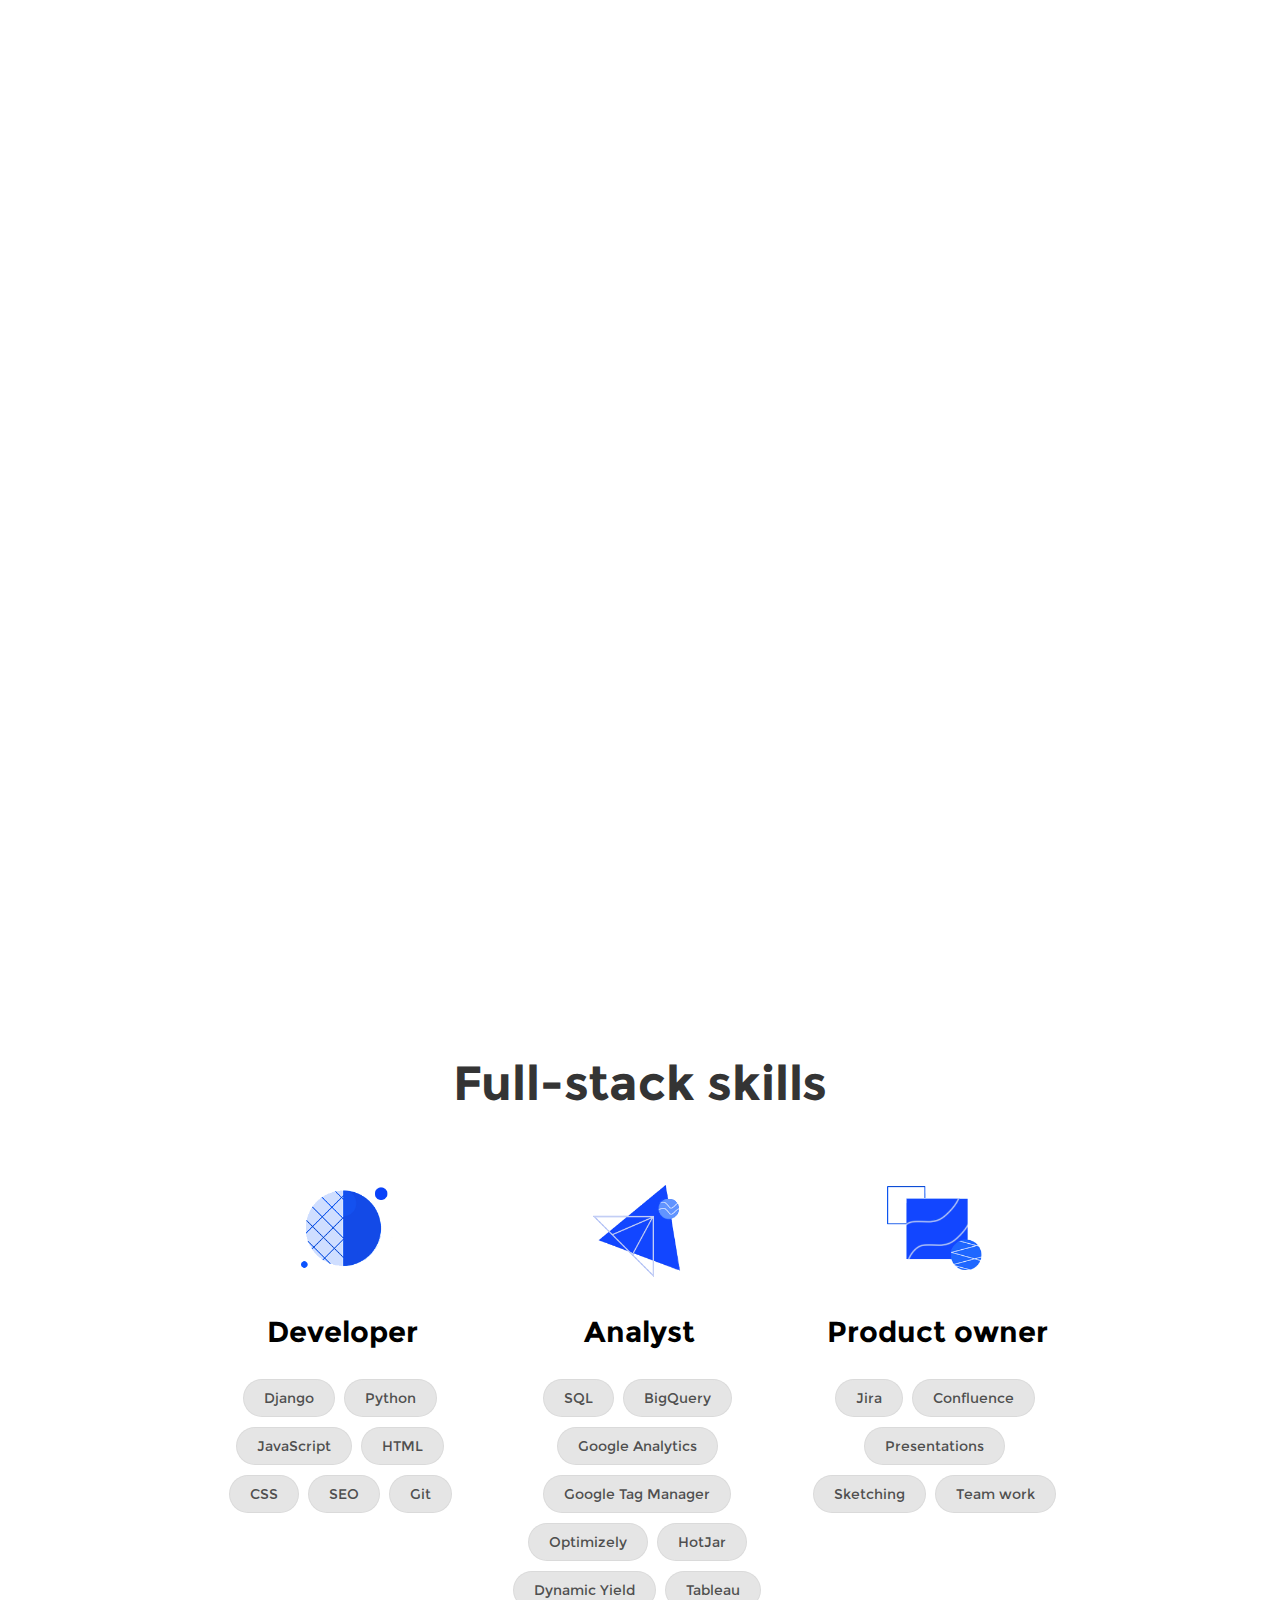
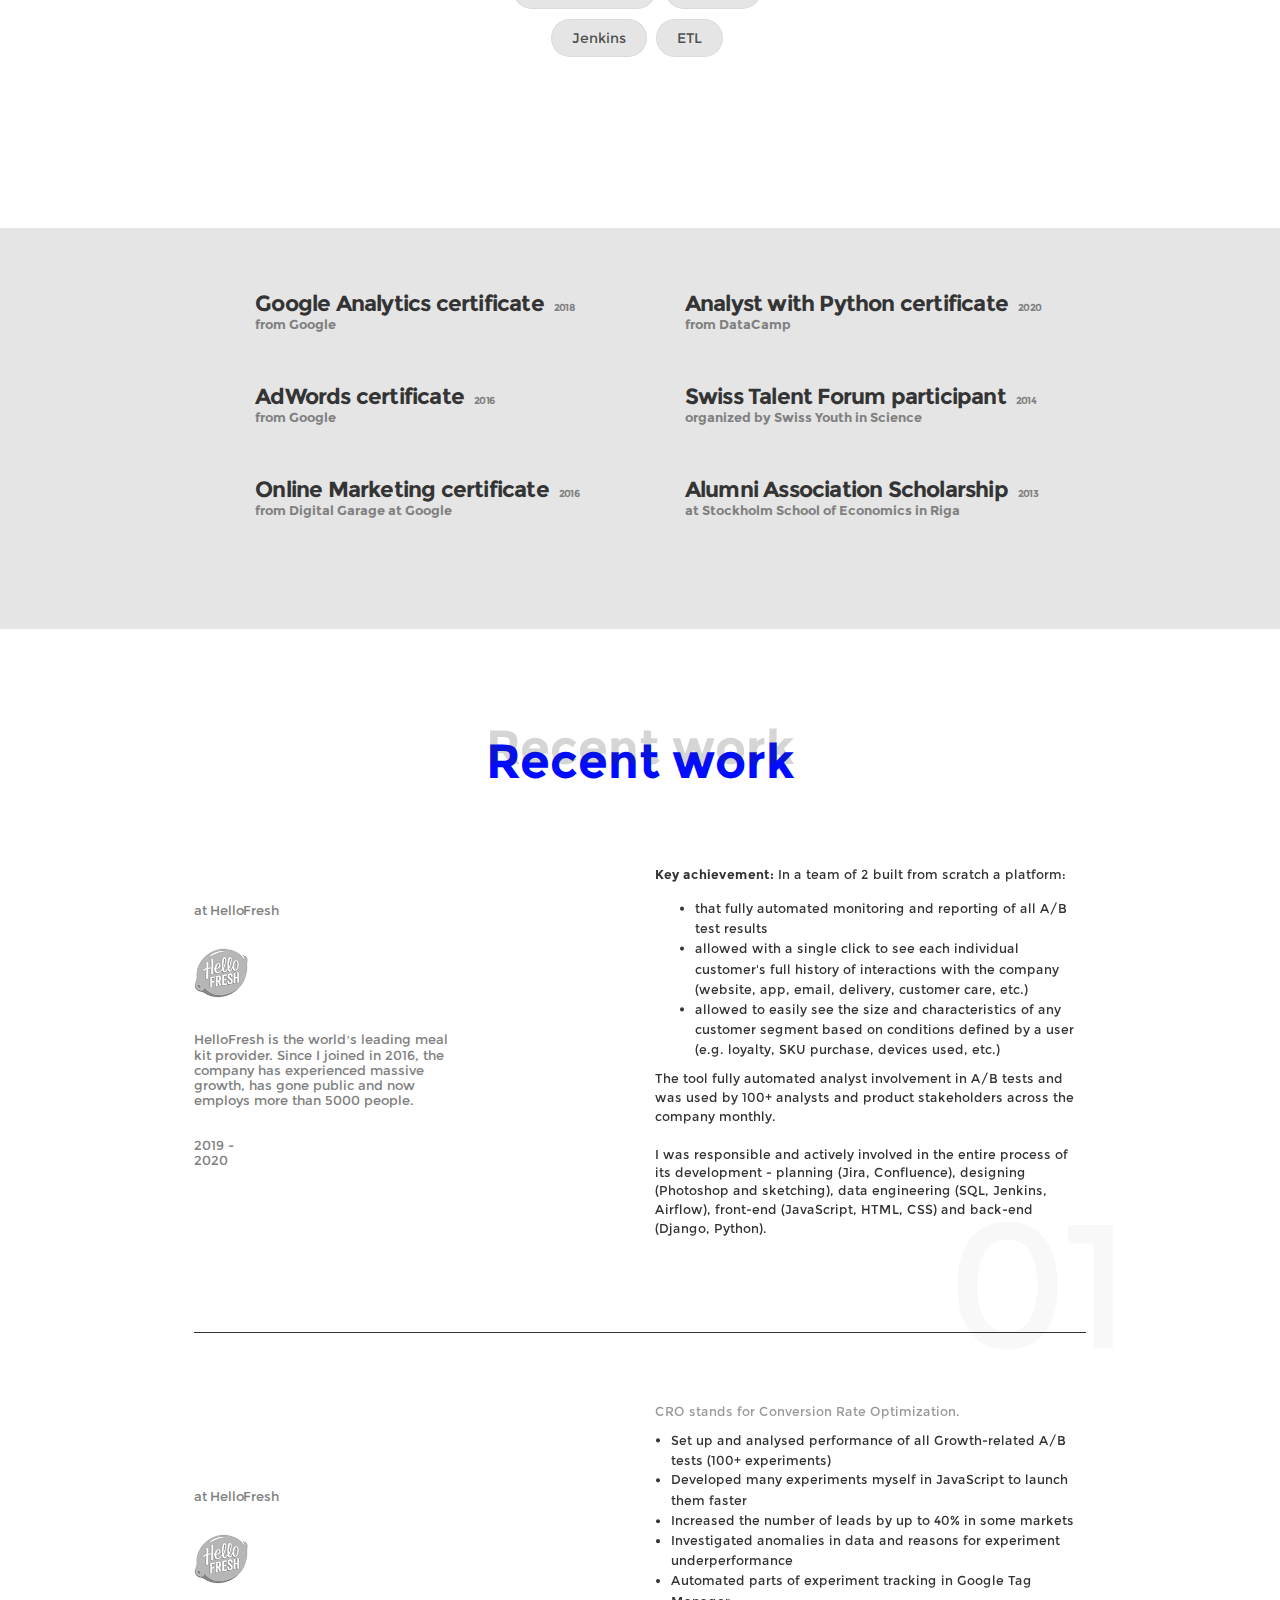
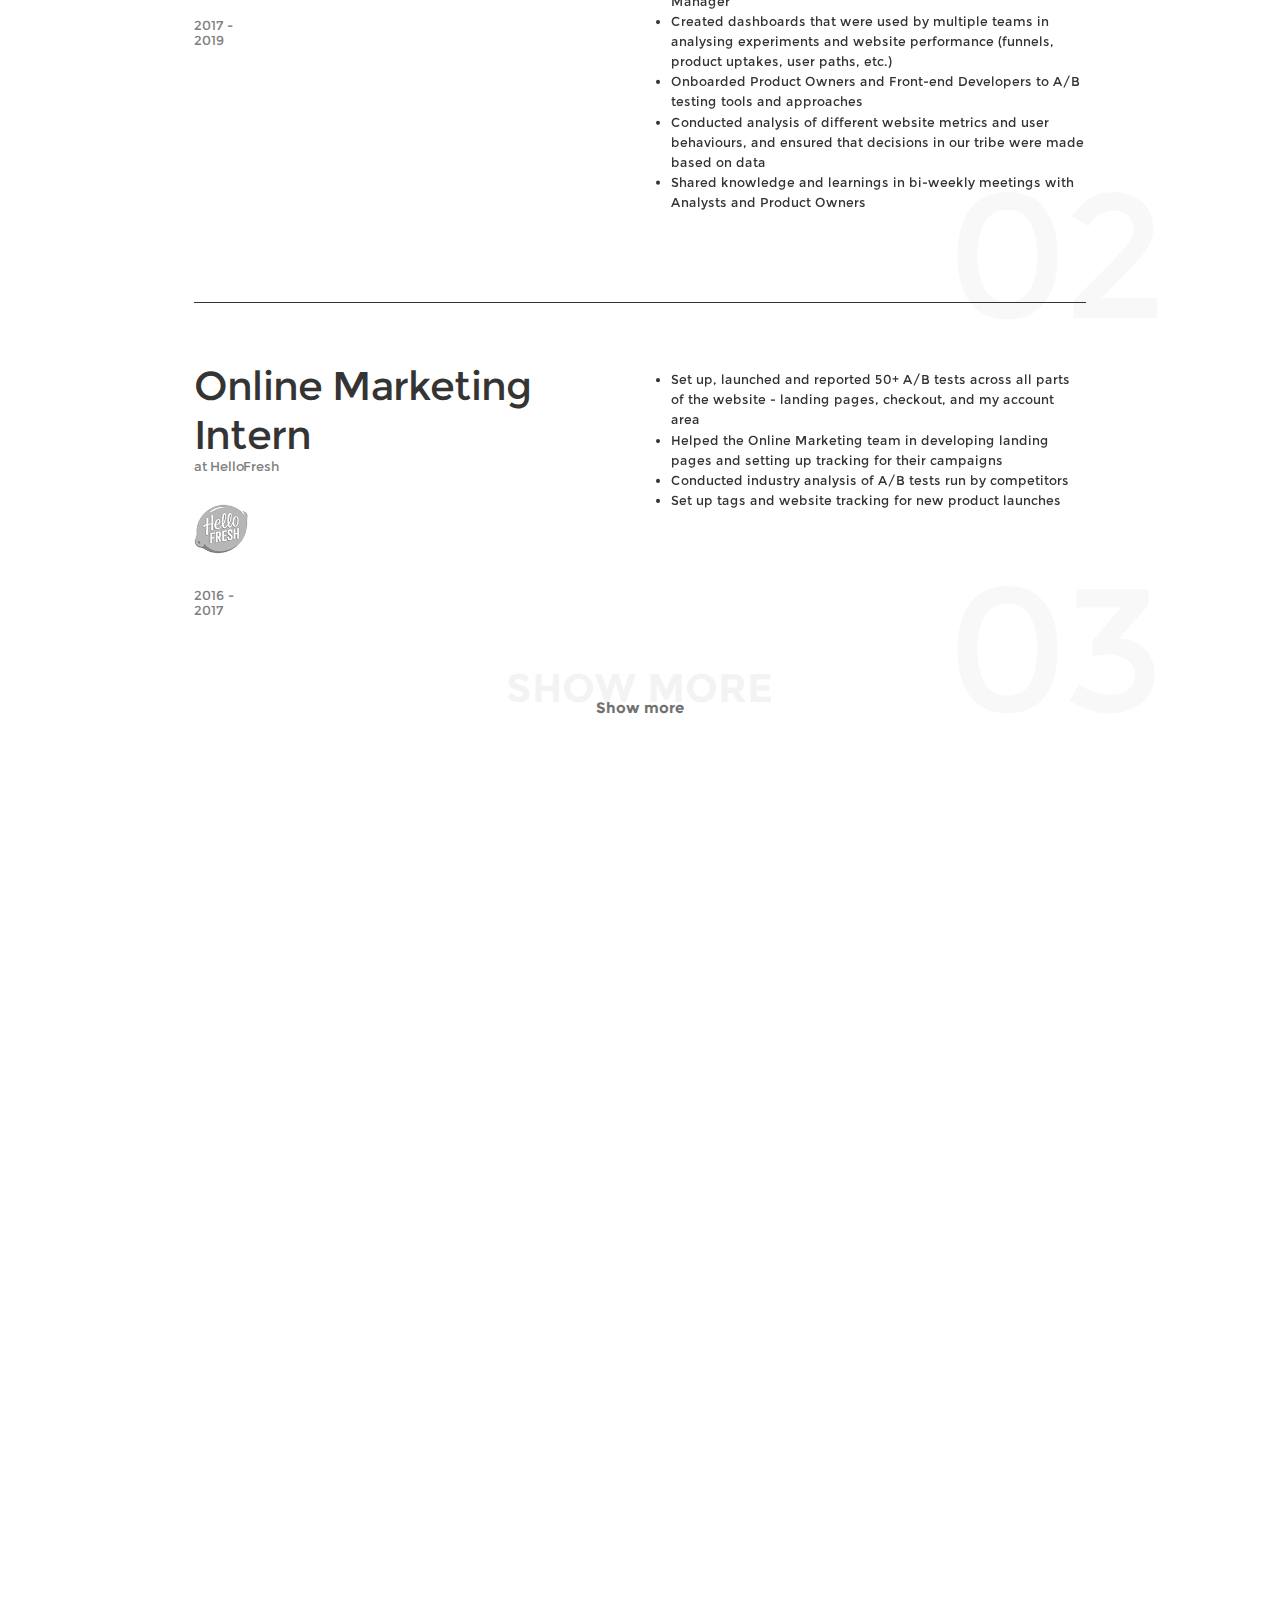
<file: index.html>
<!DOCTYPE html>
<html>
<head>

<meta charset="utf-8">
<title>Dmitry Plaunov — Full-stack person</title>

<!-- Defining a thumbnail for shared links -->
<link rel="image_src" href="images/cover.png">
<meta property="og:title" content="Dmitry Plaunov — Full-stack person">
<meta property="og:description" content="3+ years in Data Analytics and CRO. A self-taught developer with 20+ websites. A graduate from one of the top business schools.">
<meta property="og:image" content="images/cover.png">

<!-- Adding meta tags -->
<meta name="viewport" content="initial-scale=1.0">
<meta name="robots" content="INDEX, FOLLOW, NOARCHIVE">
<meta name="url" content="www.dmitryplaunov.com">
<meta name="keywords" content="Dmitry Plaunov, personal website, personal page, CV, portfolio, website, full-stack">
<meta name="description" content="3+ years in Data Analytics and CRO (#1 fastest growing company in Europe in 2017). A self-taught developer with 20+ websites. A graduate from one of the top business schools.">
<meta name="author" content="Dmitry Plaunov">
<link rel="shortcut icon" href="favicon.png" type="image/x-icon">

<!-- Preloading the fonts needed above the fold -->
<link rel="preload" as="font" href="fonts/montserrat-700-v9.woff2" type="font/woff2" crossorigin="anonymous">

<!-- Loading CSS -->
<link rel="stylesheet" href="css/modified-bootstrap.min.css">
<link rel="stylesheet" href="css/main.css">
<link rel="stylesheet" href="css/animations.css">

<!-- Analytics -->
<script>
  (function(i,s,o,g,r,a,m){i['GoogleAnalyticsObject']=r;i[r]=i[r]||function(){
  (i[r].q=i[r].q||[]).push(arguments)},i[r].l=1*new Date();a=s.createElement(o),
  m=s.getElementsByTagName(o)[0];a.async=1;a.src=g;m.parentNode.insertBefore(a,m)
  })(window,document,'script','https://www.google-analytics.com/analytics.js','ga');
  ga('create', 'UA-60376515-3', 'auto');
  ga('send', 'pageview');
</script>
<!-- Analytics end -->

<!-- Letter iteration effect -->
<script>
var title = document.getElementsByClassName('my_title');
function iteration_1() {
  title[0].innerHTML='Data Analsts';title[1].innerHTML='Data Analsts';
  setTimeout(function(){title[0].innerHTML='Dtaa Anaslat';title[1].innerHTML='Dtaa Anaslat';},50)
  setTimeout(function(){title[0].innerHTML='Ddta Analyts';title[1].innerHTML='Ddta Analyts';},100)
  setTimeout(function(){title[0].innerHTML='Dtaa Anaslat';title[1].innerHTML='Dtaa Anaslat';},150)
  setTimeout(function(){title[0].innerHTML='Data Analyst';title[1].innerHTML='Data Analyst';},200)
}
function iteration_2() {
  title[0].innerHTML='Develdpre';title[1].innerHTML='Develdpre';
  setTimeout(function(){title[0].innerHTML='Develsdrp';title[1].innerHTML='Develsdrp';},50)
  setTimeout(function(){title[0].innerHTML='Devedpoer';title[1].innerHTML='Devedpoer';},100)
  setTimeout(function(){title[0].innerHTML='Develpdep';title[1].innerHTML='Develpdep';},150)
  setTimeout(function(){title[0].innerHTML='Developer';title[1].innerHTML='Developer';},200)
  setTimeout(function(){title[0].innerHTML='Desniser';title[1].innerHTML='Desniser';},2200)
  setTimeout(function(){title[0].innerHTML='Dsesgser';title[1].innerHTML='Dsesgser';},2250)
  setTimeout(function(){title[0].innerHTML='Dsdsgssr';title[1].innerHTML='Dsdsgssr';},2300)
  setTimeout(function(){title[0].innerHTML='Deisnegr';title[1].innerHTML='Deisnegr';},2350)
  setTimeout(function(){title[0].innerHTML='Designer';title[1].innerHTML='Designer';},2400)
  setTimeout(function(){title[0].innerHTML='Full-satck';title[1].innerHTML='Full-satck';},4400)
  setTimeout(function(){title[0].innerHTML='Fuld-stcck';title[1].innerHTML='Fuld-stcck';},4450)
  setTimeout(function(){title[0].innerHTML='Fulf-sdakk';title[1].innerHTML='Fulf-sdakk';},4500)
  setTimeout(function(){title[0].innerHTML='Full-stakk';title[1].innerHTML='Full-stakk';},4500)
  setTimeout(function(){title[0].innerHTML='Full-stack';title[1].innerHTML='Full-stack';},4600)
  setTimeout(function(){title[0].innerHTML='Data Analsts';title[1].innerHTML='Data Analsts';},7600)
  setTimeout(function(){title[0].innerHTML='Dtaa Anaslat';title[1].innerHTML='Dtaa Anaslat';},7650)
  setTimeout(function(){title[0].innerHTML='Ddta Analyts';title[1].innerHTML='Ddta Analyts';},7700)
  setTimeout(function(){title[0].innerHTML='Data Anaylst';title[1].innerHTML='Data Anaylst';},7750)
  setTimeout(function(){title[0].innerHTML='Data Analyst';title[1].innerHTML='Data Analyst';},7800)
}
setTimeout(iteration_1,7600);
setInterval(iteration_2,9800);
</script>

</head>
<body onload="localTimeFunction()">

<!-- Time display on the homepage -->
<script src="js/local_time.js"></script>

<div class="page">

<!-- Animations on scroll -->
<script src="3rd-party/wow.min.js"></script>
<script>
new WOW().init()
</script>

<!-- Top social button section -->
<div class="topbar_section">
  <table class="appear_1 wow" data-wow-duration="4.0s" data-wow-delay="2.8s">
    <tr>
      <td>
        <a href="http://www.linkedin.com/pub/dmitry-plaunov/85/37/6ab" target="blank" class="top_bar_link">
          <img class="topbar_icon" src="images/inlinked1.png" alt="Work profile online" onclick="ga('send', 'event', 'social', 'topbar', 'LinkedIn');">
        </a>
        <a href="http://dmitryplaunov.com/Next%20best%20hire.%20Dmitry%20Plaunov.pdf" target="blank" style="margin:3px;">
          <img class="topbar_icon" src="images/cvicon.png" alt="CV. Dmitry Plaunov" onclick="ga('send', 'event', 'CTA', 'topbar', 'CV');">
        </a>
      </td>
    </tr>
  </table>
</div>

<!-- Top place and time section-->
<div class="place_time_outer" onclick="ga('send', 'event', 'element', 'topbar', 'time');">
  <p class="place_time_inner appear_7 wow" data-wow-duration="4.0s" data-wow-delay="2.8s">
    <svg style="vertical-align:-1px;color:black;margin-right:2px;" width="1em" height="1em" viewBox="0 0 16 16" class="bi bi-globe2" fill="currentColor" xmlns="http://www.w3.org/2000/svg">
      <path fill-rule="evenodd" d="M0 8a8 8 0 1 1 16 0A8 8 0 0 1 0 8zm7.5-6.923c-.67.204-1.335.82-1.887 1.855-.143.268-.276.56-.395.872.705.157 1.472.257 2.282.287V1.077zM4.249 3.539a8.372 8.372 0 0 1-1.198-.49 7.01 7.01 0 0 1 2.276-1.52 6.7 6.7 0 0 0-.597.932 8.854 8.854 0 0 0-.48 1.079zM3.509 7.5H1.017A6.964 6.964 0 0 1 2.38 3.825c.47.258.995.482 1.565.667A13.4 13.4 0 0 0 3.508 7.5zm1.4-2.741c.808.187 1.681.301 2.591.332V7.5H4.51c.035-.987.176-1.914.399-2.741zM8.5 5.09V7.5h2.99a12.342 12.342 0 0 0-.399-2.741c-.808.187-1.681.301-2.591.332zM4.51 8.5H7.5v2.409c-.91.03-1.783.145-2.591.332a12.343 12.343 0 0 1-.4-2.741zm3.99 0v2.409c.91.03 1.783.145 2.591.332.223-.827.364-1.754.4-2.741H8.5zm-3.282 3.696A12.63 12.63 0 0 1 7.5 11.91v3.014c-.67-.204-1.335-.82-1.887-1.855a7.776 7.776 0 0 1-.395-.872zm.11 2.276a6.696 6.696 0 0 1-.598-.933 8.853 8.853 0 0 1-.481-1.079 8.38 8.38 0 0 0-1.198.49 7.01 7.01 0 0 0 2.276 1.522zm-1.383-2.964a9.083 9.083 0 0 0-1.565.667A6.963 6.963 0 0 1 1.018 8.5h2.49a13.36 13.36 0 0 0 .437 3.008zm6.728 2.964a7.009 7.009 0 0 0 2.275-1.521 8.376 8.376 0 0 0-1.197-.49 8.853 8.853 0 0 1-.481 1.078 6.688 6.688 0 0 1-.597.933zM8.5 11.909c.81.03 1.577.13 2.282.287-.12.312-.252.604-.395.872-.552 1.035-1.218 1.65-1.887 1.855V11.91zm3.555-.401c.57.185 1.095.409 1.565.667A6.963 6.963 0 0 0 14.982 8.5h-2.49a13.36 13.36 0 0 1-.437 3.008zM14.982 7.5h-2.49a13.361 13.361 0 0 0-.437-3.008 9.123 9.123 0 0 0 1.565-.667A6.963 6.963 0 0 1 14.982 7.5zM11.27 2.461c.177.334.339.694.482 1.078a8.368 8.368 0 0 0 1.196-.49 7.01 7.01 0 0 0-2.275-1.52c.218.283.418.597.597.932zm-.488 1.343c-.705.157-1.473.257-2.282.287V1.077c.67.204 1.335.82 1.887 1.855.143.268.276.56.395.872z"/>
    </svg>
    <span>Berlin, </span>
    <span id="time_hours"></span><span id="time_colon">:</span><span id="time_minutes"></span>
  </p>
</div>

<!-- Welcome section-->
<div class="welcome_outer">
  <p class="welcome_inner appeardisappear wow" data-wow-duration="4.0s" data-wow-delay="0.0s">
    Hello!
  </p>
</div>

<!-- Black line -->
<div class="black_line_outer">
  <div class="black_line_inner loading wow" data-wow-duration="2.0s" data-wow-delay="3.0s">
  </div>
</div>

<!-- About me section -->
<div class="aboutme_section">
  <table>
    <tr>
      <td>

        <div class="intro_outer only_desktop">
          <p class="intro_inner appear_2 wow" data-wow-duration="4.0s" data-wow-delay="3.0s">
            Dmitry Plaunov
          </p>
        </div>

        <div class="intro_outer only_desktop">
          <p style="color:#000cff;" class="intro_inner appear_3 my_title wow" data-wow-duration="4.0s" data-wow-delay="3.2s">
            Full-stack
          </p>
        </div>

        <div class="intro_outer_about about_first only_desktop">
          <p class="intro_inner fadeIn wow me_overview" data-wow-duration="1.8s" data-wow-delay="6.0s" style="visibility:hidden;">
            3+ years of experience in <span style="color:#000cff;">Product Analytics</span> and <span style="color:#000cff;">CRO</span>. A self-taught <span style="color:#000cff;">developer</span> with 20+ websites. A graduate from the <span style="color:#000cff;">top business school</span> in the Nordics and Baltics.
          </p>
        </div>

        <!-- Mobile part -->
        <div class="intro_outer_mobile only_mobile line_1">
          <p class="intro_inner appear_2 wow" data-wow-duration="4.0s" data-wow-delay="3.0s">
            Dmitry
          </p>
        </div>

        <div class="intro_outer_mobile only_mobile line_2">
          <p class="intro_inner appear_2 wow" data-wow-duration="4.0s" data-wow-delay="3.12s">
            Plaunov
          </p>
        </div>

        <div class="intro_outer_mobile only_mobile line_3">
          <p style="color:#000cff;" class="intro_inner appear_3 my_title wow" data-wow-duration="4.0s" data-wow-delay="3.3s">
            Full-stack
          </p>
        </div>

        <div class="intro_outer_about_mobile about_first only_mobile">
          <p class="intro_inner fadeIn wow me_overview" data-wow-duration="1.9s" data-wow-delay="5.8s" style="visibility:hidden;">
            3+ years of experience in <span style="color:#000cff;">Product Analytics</span> and <span style="color:#000cff;">CRO</span>. A self-taught <span style="color:#000cff;">developer</span> with 20+ websites. A graduate from the <span style="color:#000cff;">top business school</span> in the Nordics and Baltics.
          </p>
        </div>
        <!-- Mobile part end -->

      </td>
    </tr>
  </table>
</div>

<!-- Skills section -->
<table class="skill_section">
  <tr>
    <td>
      <div>

        <p class="skill_section_headline">Full-stack skills</p>

        <div class="container" style="width:100%;">
          <div class="row">
            <div class="col-12 col-sm-4 skillpane">
              <div class="rotating_images">
                <img src="images/skills_1.png" class="rotating panel_icon_1" alt="Developer icon 1">
                <img src="images/skills_1p2.png" class="rotating_slow panel_icon_2" alt="Developer icon 2">
              </div>
              <div class="panel_aligning_to_left">
                <span class="panel_headline">Developer</span>
              </div>
              <p>
                <span class="skill">Django</span>
                <span class="skill">Python</span>
                <span class="skill">JavaScript</span>
                <span class="skill">HTML</span>
                <span class="skill">CSS</span>
                <span class="skill">SEO</span>
                <span class="skill">Git</span>
              </p>
            </div>
            <div class="col-12 col-sm-4 skillpane">
              <div class="rotating_images">
                <img src="images/skills_2.png" class="rotating panel_icon_1" alt="Analyst icon 1">
                <img src="images/skills_2p2.png" class="panel_icon_2 rotating_slow" alt="Analyst icon 2">
              </div>
              <div class="panel_aligning_to_left">
                <span class="panel_headline">Analyst</span>
              </div>
              <p>
                <span class="skill">SQL</span>
                <span class="skill">BigQuery</span>
                <span class="skill">Google Analytics</span>
                <span class="skill">Google Tag Manager</span>
                <span class="skill">Optimizely</span>
                <span class="skill">HotJar</span>
                <span class="skill">Dynamic Yield</span>
                <span class="skill">Tableau</span>
                <span class="skill">Jenkins</span>
                <span class="skill">ETL</span>
              </p>
            </div>
            <div class="col-12 col-sm-4 skillpane">
              <div class="rotating_images">
                <img src="images/skills_3.png" class="rotating panel_icon_1" alt="Product Owner icon 1">
                <img src="images/skills_3p2.png" class="rotating_slow panel_icon_2" alt="Product Owner icon 2">
              </div>
              <div class="panel_aligning_to_left">
                <span class="panel_headline">Product owner</span>
              </div>
              <p>
                <span class="skill">Jira</span>
                <span class="skill">Confluence</span>
                <span class="skill">Presentations</span>
                <span class="skill">Sketching</span>
                <span class="skill">Team work</span>
              </p>
            </div>
          </div>
        </div>

      </div>
    </td>
  </tr>
</table>

<!-- Achievement section -->
<table class="achievement_section">
  <tr>
    <td>
      <div class="container achievement_sub_section">
        <div class="row">
          <!-- Desktop version -->
          <div class="col-12 col-sm-6 only_desktop" style="text-align:center;">
            <div style="text-align:left;display:inline-block;">
              <p class="award">Google Analytics certificate <span class="award_year">2018</span></p>
              <p class="award_from">from Google</p>
              <p class="award">AdWords certificate <span class="award_year">2016</span></p>
              <p class="award_from">from Google</p>
              <p class="award">Online Marketing certificate <span class="award_year">2016</span></p>
              <p class="award_from">from Digital Garage at Google</p>
            </div>
          </div>
          <div class="col-12 col-sm-6 only_desktop" style="text-align:center;">
            <div style="text-align:left;display:inline-block;">
              <p class="award">Analyst with Python certificate <span class="award_year">2020</span></p>
              <p class="award_from">from DataCamp</p>
              <p class="award">Swiss Talent Forum participant <span class="award_year">2014</span></p>
              <p class="award_from">organized by Swiss Youth in Science</p>
              <p class="award">Alumni Association Scholarship <span class="award_year">2013</span></p>
              <p class="award_from">at Stockholm School of Economics in Riga</p>
            </div>
          </div>
          <!-- Mobile version -->
          <div class="col-12 col-sm-6 only_mobile" style="text-align:center;">
            <div style="text-align:left;display:inline-block;">
              <p class="award">Google Analytics certificate <span class="award_year">2018</span></p>
              <p class="award_from">from Google</p>
              <p class="award">AdWords certificate <span class="award_year">2016</span></p>
              <p class="award_from">from Google</p>
              <p class="award">Online Marketing certificate <span class="award_year">2016</span></p>
              <p class="award_from">from Digital Garage at Google</p>
              <p class="award">Analyst with Python certificate <span class="award_year">2020</span></p>
              <p class="award_from">from DataCamp</p>
              <p class="award">Swiss Talent Forum participant <span class="award_year">2014</span></p>
              <p class="award_from">organized by Swiss Youth in Science</p>
              <p class="award">Alumni Association Scholarship <span class="award_year">2013</span></p>
              <p class="award_from">at Stockholm School of Economics in Riga</p>
            </div>
          </div>
        </div>
      </div>
    </td>
  </tr>
</table>

<!-- Job experience section -->
<table class="job_section">
  <tr>
    <td>
      <div>

        <div class="work_section_headline_group">
          <p class="work_section_headline_1">Recent<br class="only_mobile"> work</p>
          <p class="work_section_headline_2">Recent<br class="only_mobile"> work</p>
        </div>

        <div class="job_entry container">
          <div class="row">

            <div style="float:left;" class="col-12 col-sm-6">
              <p class="job_title fadeIn wow" data-wow-duration="2.0s" data-wow-delay="0s">Product Analyst <span class="job_promotion">PROMOTION</span></p>
              <p class="job_where" onclick="ga('send', 'event', 'element', 'logo', 'HelloFresh');">at HelloFresh</p>
              <img src="images/hellofresh.png" class="job_logo" alt="HelloFresh logo">
              <p class="company_description"><span data-nosnippet>HelloFresh is the world’s leading meal kit provider.</span> Since I joined in 2016, the company has experienced massive growth, has gone public and now employs more than 5000 people.</p>
              <p class="job_when" style="display:none;">Dec 2018 - <br>Apr 2020</p>
              <p class="job_when">2019 - <br>2020</p>
            </div>
            <div style="float:left;" class="col-12 col-sm-6">
              <p class="job_description" style="margin-bottom:0px;">
                <span style="font-weight:700;">Key achievement:</span> In a team of 2 built from scratch a platform:
                <br>
                <br>
              </p>
              <ul class="job_description_list" style="padding-left:40px;margin-bottom:0px;margin-top:0px;">
                <li>that fully automated monitoring and reporting of all A/B test results</li>
                <li>allowed with a single click to see each individual customer's full history of interactions with the company (website, app, email, delivery, customer care, etc.)</li>
                <li>allowed to easily see the size and characteristics of any customer segment based on conditions defined by a user (e.g. loyalty, SKU purchase, devices used, etc.)</li>
              </ul>
              <p class="job_description" style="margin-top:0px;">
                <br>The tool fully automated analyst involvement in A/B tests and was used by 100+ analysts and product stakeholders across the company monthly.
                <br>
                <br>I was responsible and actively involved in the entire process of its development - planning (Jira, Confluence), designing (Photoshop and sketching), data engineering (SQL, Jenkins, Airflow), front-end (JavaScript, HTML, CSS) and back-end (Django, Python).
              </p>
            </div>
          </div>
        </div>
        <hr>
        <p class="job_number">01</p>

        <div class="job_entry container">
          <div class="row">
            <div style="float:left;" class="col-12 col-sm-6">
              <p class="job_title fadeIn wow" data-wow-duration="2.0s" data-wow-delay="0s">Junior CRO Manager <span class="job_promotion">PROMOTION</span></p>
              <p class="job_where" onclick="ga('send', 'event', 'element', 'logo', 'HelloFresh');">at HelloFresh</p>
              <img src="images/hellofresh.png" class="job_logo" alt="HelloFresh logo">
              <p class="job_when" style="display:none;">Jun 2017 - <br>Nov 2018</p>
              <p class="job_when">2017 - <br>2019</p>
            </div>
            <div style="float:left;" class="col-12 col-sm-6">
              <p class="job_description" style="margin-bottom:0px;">
                <span style="opacity:0.5;">CRO stands for Conversion Rate Optimization.</span>
                <br>
                <br>
              </p>
              <ul class="job_description_list" style="margin-top:0px;">
                <li>Set up and analysed performance of all Growth-related A/B tests (100+ experiments)</li>
                <li>Developed many experiments myself in JavaScript to launch them faster</li>
                <li>Increased the number of leads by up to 40% in some markets</li>
                <li>Investigated anomalies in data and reasons for experiment underperformance</li>
                <li>Automated parts of experiment tracking in Google Tag Manager</li>
                <li>Created dashboards that were used by multiple teams in analysing experiments and website performance (funnels, product uptakes, user paths, etc.)</li>
                <li>Onboarded Product Owners and Front-end Developers to A/B testing tools and approaches</li>
                <li>Conducted analysis of different website metrics and user behaviours, and ensured that decisions in our tribe were made based on data</li>
                <li>Shared knowledge and learnings in bi-weekly meetings with Analysts and Product Owners</li>
              </ul>
            </div>
          </div>
        </div>
        <hr>
        <p class="job_number">02</p>

        <div class="job_entry container">
          <div class="row">
            <div style="float:left;" class="col-12 col-sm-6">
              <p class="job_title">Online Marketing Intern</p>
              <p class="job_where" onclick="ga('send', 'event', 'element', 'logo', 'HelloFresh');">at HelloFresh</p>
              <img src="images/hellofresh.png" class="job_logo" alt="HelloFresh logo">
              <p class="job_when" style="display:none;">Dec 2016 - <br>May 2017</p>
              <p class="job_when">2016 - <br>2017</p>
            </div>
            <div style="float:left;" class="col-12 col-sm-6">
              <ul class="job_description_list">
                <li>Set up, launched and reported 50+ A/B tests across all parts of the website - landing pages, checkout, and my account area</li>
                <li>Helped the Online Marketing team in developing landing pages and setting up tracking for their campaigns</li>
                <li>Conducted industry analysis of A/B tests run by competitors</li>
                <li>Set up tags and website tracking for new product launches</li>
              </ul>
            </div>
          </div>
        </div>
        <hr style="visibility:hidden;margin:0px;padding:0px;">
        <p class="job_number" style="margin-top:-180px;">03</p>
        <hr style="visibility:hidden;margin:0px;margin-top:-40px;padding:0px;">

        <div id="other_job_entries" style="display:none;">
          <hr>

          <div class="job_entry container">
            <div class="row">
              <div style="float:left;" class="col-12 col-sm-6">
                <p class="job_title">Business Development Intern</p>
                <p class="job_where" onclick="ga('send', 'event', 'element', 'logo', 'SmartLynx');">at SmartLynx Airlines</p>
                <img src="images/smartlynx.png" class="job_logo_smartlynx" alt="SmartLynx Airlines logo">
                <p class="company_description"><span data-nosnippet>SmartLynx Airlines is the leading EU-based charter airline.</span></p>
                <p class="job_when">Summer 2015</p>
              </div>
              <div style="float:left;" class="col-12 col-sm-6">
                <ul class="job_description_list">
                  <li>Tracked and reported KPIs and other metrics</li>
                  <li>Created summaries and presentations for the company's annual meeting</li>
                  <li>Attracted a new ground operations partner</li>
                  <li>Presented an Employee Satisfaction and Engagement report in collaboration with HR</li>
                </ul>
              </div>
            </div>
          </div>
          <hr>
          <p class="job_number">04</p>

          <div class="job_entry container">
            <div class="row">
              <div style="float:left;" class="col-12 col-sm-6">
                <p class="job_title">Project Manager Assistant</p>
                <p class="job_where" onclick="ga('send', 'event', 'element', 'logo', 'Draugiem');">at Draugiem Group</p>
                <img src="images/draugiem.png" class="job_logo_draugiem" alt="Draugiem Group logo">
                <p class="company_description"><span data-nosnippet>Draugiem Group is a technology company that houses 16 start-ups and one of the largest social media in Latvia.</span></p>
                <p class="job_when">Summer 2014</p>
              </div>
              <div style="float:left;" class="col-12 col-sm-6">
                <ul class="job_description_list">
                  <li>Conducted market research for the company's different digital products and proposed improvements</li>
                  <li>Tested mobile and desktop applications</li>
                  <li>Created ad banners and a mock-up of a new website for one of the company's start-ups</li>
                </ul>
              </div>
            </div>
          </div>
          <hr>
          <p class="job_number">05</p>

          <div class="job_entry container">
            <div class="row">
              <div style="float:left;" class="col-12 col-sm-6">
                <p class="job_title">Member of<br> IT Committee <span class="job_promotion">PROMOTION</span></p>
                <p class="job_where" onclick="ga('send', 'event', 'element', 'logo', 'SA');">at the Student Association of SSE Riga</p>
                <img src="images/sasseriga.png" class="job_logo_sseriga" alt="SSE Riga Student Association logo">
                <p class="company_description"><span data-nosnippet>The Student Association at the Stockholm School of Economics in Riga consists of 7 committees and is the main student-led organization.</span></p>
                <p class="job_when">Jan 2014 - <br>Jun 2015</p>
              </div>
              <div style="float:left;" class="col-12 col-sm-6">
                <ul class="job_description_list">
                  <li>Designed and developed 6 websites from scratch (10 000+ unique visitors per year)</li>
                  <li>Worked with the visual image of many student organizations (online and offline)</li>
                  <li>Assisted with organizing Student Association events (Finance Challenge, PeakTime, Entrepreneurship Summer School, Symposiums, Homecoming, JeJoue, Days of Opportunities)</li>
                  <li>Helped students with IT related problems</li>
                </ul>
              </div>
            </div>
          </div>
          <hr style="visibility:hidden;margin:0px;padding:0px;">
          <p class="job_number">06</p>

        </div>

        <button id="show_more_jobs" onclick="expandJobs()">
          Show more
        </button>
        <div id="show_more_shadow">
          <p>SHOW MORE</p>
        </div>

      </div>
    </td>
  </tr>
</table>

<!-- A button to expand job history -->
<script>
function expandJobs() {
  document.getElementById('other_job_entries').style.display="block";
  document.getElementById('show_more_jobs').style.display="none";
  document.getElementById('show_more_shadow').children[0].style.marginTop="-75px";
  document.getElementById('show_more_shadow').children[0].innerHTML="THE END";
  ga('send', 'event', 'CTA', 'jobs', 'Show more');
}
</script>

<!-- Ready to relocate section -->
<table class="relocation_section">
  <tr>
    <td align="center">
      <p class="wow basedin1">
        Based<br class="only_mobile"> in Berlin.
      </p>
      <p class="wow basedin2 fadeIn" data-wow-duration="2.0s" data-wow-delay="0s">
        Ready<br class="only_mobile"> to relocate.
      </p>
      <div class="basedin3">
        <div class="wow underlining" data-wow-duration="1.5s" data-wow-delay="0.5s">
        </div>
      </div>
    </td>
  </tr>
</table>

<!-- Contact me section -->
<table class="contacts_section">
  <tr>
    <td align="center">

      <!-- Contact logos -->
      <div class="logos_outer">
        <div class="contactlogos">
          <div class="contactlogo1 fadeIn wow" data-wow-duration="2.0s" data-wow-delay="0.0s">
            <a href="https://www.linkedin.com/in/dmitryplaunov/" target="blank">
              <img class="contactlogo1_inner" src="images/inlinked2.png" onclick="ga('send', 'event', 'social', 'contacts', 'LinkedIn');" alt="Work profile online">
            </a>
          </div>
          <div class="contactlogo2 fadeIn wow" data-wow-duration="2.0s" data-wow-delay="0.0s">
            <a href="https://angel.co/u/dmitryplaunov" target="blank">
              <img class="contactlogo2_inner" src="images/angel.png" onclick="ga('send', 'event', 'social', 'contacts', 'AngelList');" alt="Startup profile online">
            </a>
          </div>
          <div class="fadeIn wow" data-wow-duration="2.0s" data-wow-delay="0.0s">
            <p class="email">dmitry.plaunov@gmail.com</p>
          </div>
        </div>
      </div>

      <a href="http://dmitryplaunov.com/Next%20best%20hire.%20Dmitry%20Plaunov.pdf" target="blank" download="http://dmitryplaunov.com/Next%20best%20hire.%20Dmitry%20Plaunov.pdf">
        <button class="btn-cv-download wow fadeIn" input type="submit" onclick="ga('send', 'event', 'CTA', 'contacts', 'Download CV');" data-wow-duration="2.0s" data-wow-delay="0.0s">
          DOWNLOAD CV
        </button>
      </a>

    </td>
  </tr>
</table>

<!-- Footer section -->
<table class="footer_section">
  <tr>
    <td>
      <div class="footer_outer">
        <p class="footer_inner fadeIn wow" data-wow-duration="3.0s" data-wow-delay="0.0s">
          &copy; Dmitry Plaunov&nbsp;&nbsp;  |  &nbsp;&nbsp;<span style="color:black;cursor:pointer;" onclick="JSFadeShop()">Shop</span>
        </p>
      </div>
    </td>
  </tr>
</table>

<!-- The end of the 'page' class -->
</div>

<!-- Fade-out on the button click in the footer -->
<script>
function JSFadeShop(){
  linkLocation = 'shop/index.html';
  function myLoop1() {
    i = 1;
    body = document.getElementsByTagName("body")[0];
    body.style.opacity = 1;
    function myLoop2() {
      setTimeout(function() {
        body.style.opacity = body.style.opacity - 0.05; // gradation of fadeOut
        i++;
        if (i < 21) {
          myLoop2();
        }
      }, 20) // fadeOut speed (wait between gradation changes)
    };
    myLoop2();
  }
  myLoop1()
  //setTimeout(function() {window.location.pathname = '/shop'}, 800)
  setTimeout(function() {window.location = window.location.hostname + linkLocation}, 800)
}
</script>

</body>
</html>
</file>
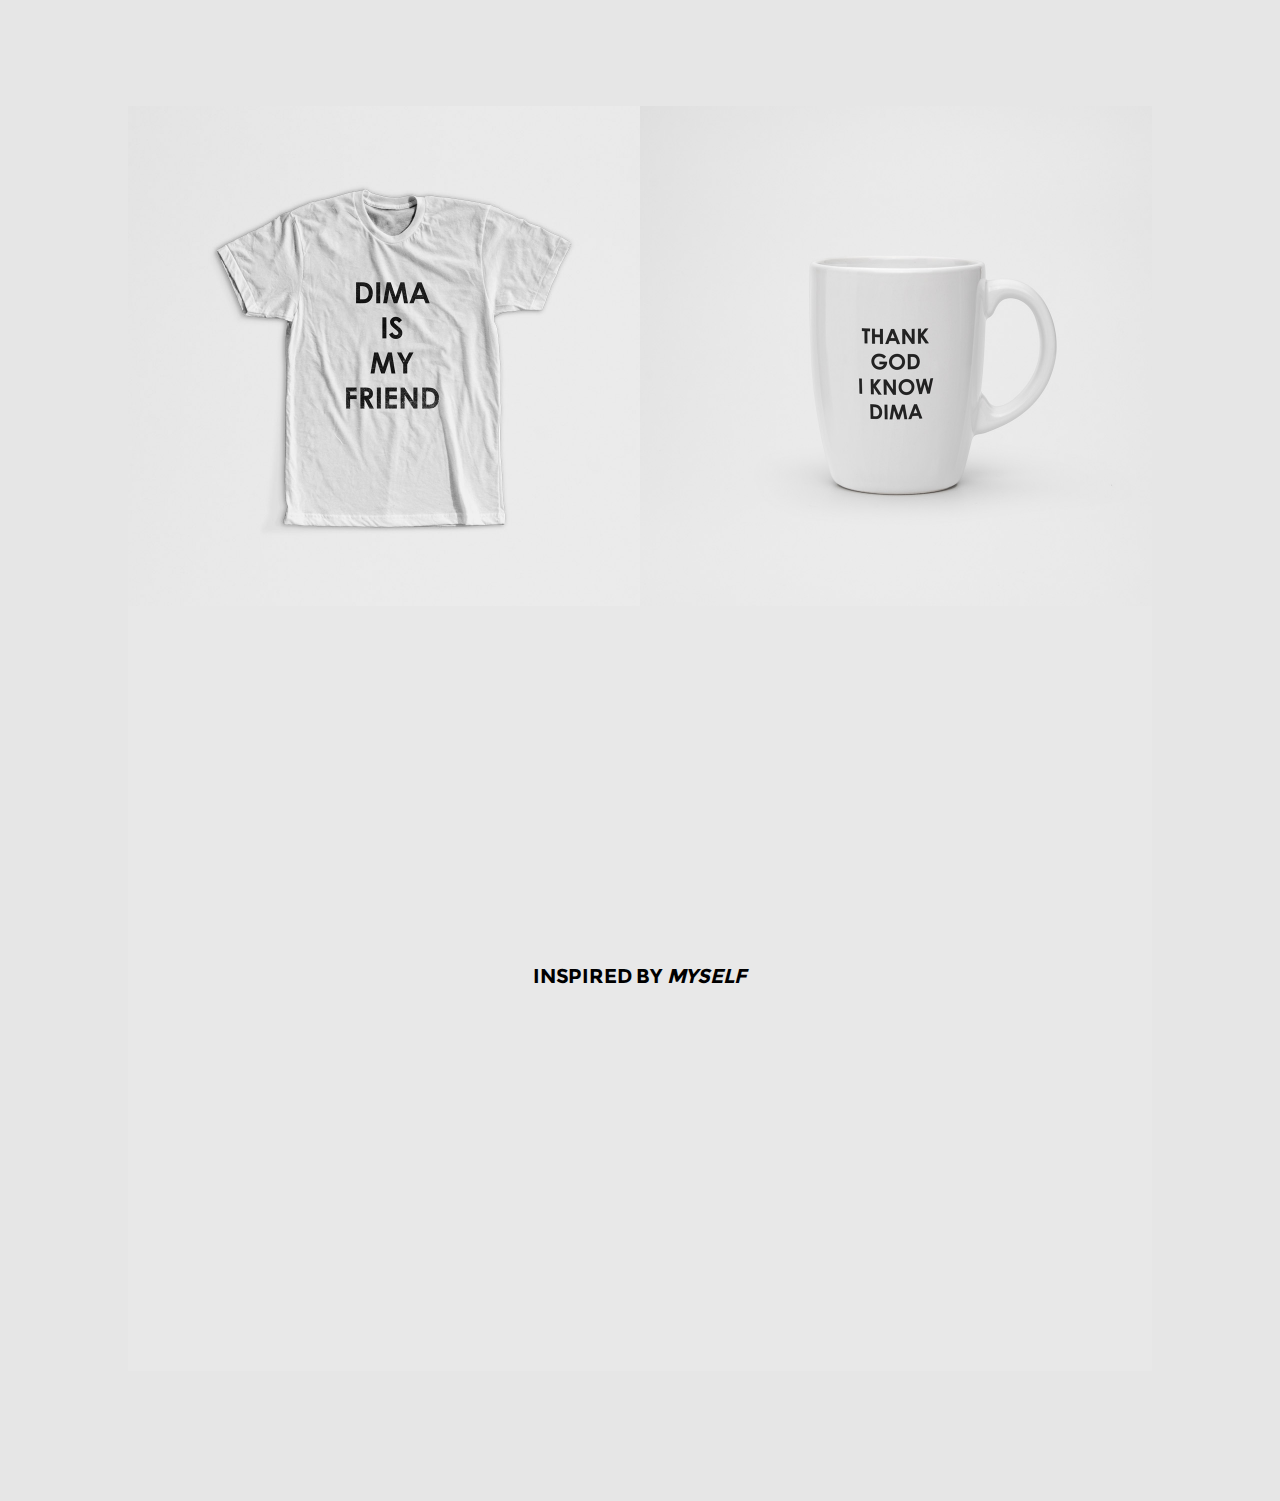
<file: shop/index.html>
<!DOCTYPE html>
<html>
<head>

<meta charset="utf-8">
<title>Shop | Dmitry Plaunov</title>

<!-- Defining a thumbnail for shared links -->
<link rel="image_src" href="../images/cover.png">
<meta property="og:title" content="Shop | Dmitry Plaunov">
<meta property="og:description" content="Selected items from the latest collection">
<meta property="og:image" content="../images/cover.png">

<!-- Adding meta tags -->
<meta name="viewport" content="initial-scale=1.0">
<meta name="robots" content="NOINDEX, FOLLOW, NOARCHIVE">
<meta name="url" content="www.dmitryplaunov.com/shop">
<meta name="keywords" content="Dmitry Plaunov, shop, personal website, personal page, website">
<meta name="description" content="Selected items from the latest collection">
<meta name="author" content="Dmitry Plaunov">
<link rel="shortcut icon" href="../favicon.png" type="image/x-icon">

<!-- Loading CSS -->
<link rel="stylesheet" href="../css/modified-bootstrap.min.css">
<link rel="stylesheet" href="../css/main.css">
<link rel="stylesheet" href="../css/animations.css">

<!-- Analytics -->
<script>
  (function(i,s,o,g,r,a,m){i['GoogleAnalyticsObject']=r;i[r]=i[r]||function(){
  (i[r].q=i[r].q||[]).push(arguments)},i[r].l=1*new Date();a=s.createElement(o),
  m=s.getElementsByTagName(o)[0];a.async=1;a.src=g;m.parentNode.insertBefore(a,m)
  })(window,document,'script','https://www.google-analytics.com/analytics.js','ga');
  ga('create', 'UA-60376515-3', 'auto');
  ga('send', 'pageview');
</script>

<script> (function (d, w, c) { (w[c] = w[c] || []).push(function() { try { w.yaCounter41032804 = new Ya.Metrika({ id:41032804, clickmap:true, trackLinks:true, accurateTrackBounce:true, webvisor:true }); } catch(e) { } }); var n = d.getElementsByTagName("script")[0], s = d.createElement("script"), f = function () { n.parentNode.insertBefore(s, n); }; s.type = "text/javascript"; s.async = true; s.src = "https://mc.yandex.ru/metrika/watch.js"; if (w.opera == "[object Opera]") { d.addEventListener("DOMContentLoaded", f, false); } else { f(); } })(document, window, "yandex_metrika_callbacks"); </script> <noscript><div><img src="https://mc.yandex.ru/watch/41032804" style="position:absolute; left:-9999px;" alt=""></div></noscript>
<!-- Analytics end -->

</head>
<body class="grey_background">

<!-- Animations on scroll -->
<script src="../3rd-party/wow.min.js"></script>
<script>
new WOW().init()
</script>

<!-- Top social button section -->
<div class="topbar_section">
  <table class="fadeIn wow" style="visibility:hidden;" data-wow-duration="3.0s" data-wow-delay="0.5s">
    <tr>
      <td>
        <a href="http://www.linkedin.com/pub/dmitry-plaunov/85/37/6ab" target="blank" class="top_bar_link">
          <img class="topbar_icon" src="../images/inlinked1.png" alt="Work profile online" onclick="ga('send', 'event', 'social', 'topbar', 'LinkedIn');">
        </a>
        <a href="http://dmitryplaunov.com/Next%20best%20hire.%20Dmitry%20Plaunov.pdf" target="blank" style="margin:3px;">
          <img class="topbar_icon" src="../images/cvicon.png" alt="CV. Dmitry Plaunov" onclick="ga('send', 'event', 'CTA', 'topbar', 'CV');">
        </a>
      </td>
    </tr>
  </table>
</div>

<div class="container wow fadeIn shop_container" data-wow-duration="1.6s" data-wow-delay="0.0s" style="visibility:hidden;margin-top:32px;">
  <div class="row">
    <div class="col-12 col-sm-6 col-md-6" style="margin:0px;padding:0px;border:none;">
      <div class="halfpictureshop ap1" onclick="ga('send', 'event', 'shop', 'T-shirt', 'click');">
        <div class="darkhover"></div>
        <p class="shop_price shop_price_1">2 620 €<br><span class="shop_price_sale">ON SALE</span>
        </p>
      </div>
    </div>
    <div class="col-12 col-sm-6 col-md-6" style="margin:0px;padding:0px;border:none;">
      <div class="halfpictureshop ap2" onclick="ga('send', 'event', 'shop', 'Mug', 'click');">
        <div class="darkhover"></div>
        <p class="shop_price shop_price_2">1 980 €<br><span class="shop_price_sale">LAST ITEMS</span>
        </p>
      </div>
    </div>
  </div>
</div>

<div class="container shop_container inspired_section">
  <p>
    <b>INSPIRED BY <i>MYSELF</i></b>
  </p>
</div>


<table class="footer_section">
  <tr>
    <td>
      <div class="footer_outer">
        <p class="footer_inner fadeIn wow" data-wow-duration="3.0s" data-wow-delay="0.0s">
          &copy; Dmitry Plaunov&nbsp;&nbsp;  |  &nbsp;&nbsp;<span style="color:black;cursor:pointer;" onclick="JSFadeMain()">Main</span>
        </p>
      </div>
    </td>
  </tr>
</table>

<!-- Fade-out on the button click in the footer -->
<script>
function JSFadeMain(){
  linkLocation = '../index.html';
  function myLoop1() {
    i = 1;
    body = document.getElementsByTagName("body")[0];
    body.style.opacity = 1;
    function myLoop2() {
      setTimeout(function() {
        body.style.opacity = body.style.opacity - 0.05; // gradation of fadeOut
        i++;
        if (i < 21) {
          myLoop2();
        }
      }, 20) // fadeOut speed (wait between gradation changes)
    };
    myLoop2();
  }
  myLoop1()
  //setTimeout(function() {window.location.pathname = '/'}, 800)
  setTimeout(function() {window.location = window.location.hostname + linkLocation}, 800)
}
</script>

</body>
</html>
</file>
<file: css/main.css>
@font-face {
  font-family: 'Montserrat';
  font-style: normal;
  font-weight: 500;
  font-display: swap;
  unicode-range: U+000-5FF;
  src: url('../fonts/montserrat-400-v10.woff2') format('woff2'),
  url('../fonts/montserrat-400-v10.woff') format('woff');
}
@font-face {
  font-family: 'Montserrat';
  font-display: swap;
  font-style: normal;
  font-weight: 700;
  /* unicode-range: U+000-5FF; euro sign */
  src: url('../fonts/montserrat-700-v9.woff2') format('woff2'),
  url('../fonts/montserrat-700-v9.woff') format('woff');
}
@font-face {
  font-family: 'Carlito';
  font-style: normal;
  font-weight: 400;
  unicode-range: U+000-5FF;
  font-display: swap;
  src: url('../fonts/carlito-regular.woff2') format('woff2'),
  url('../fonts/carlito-regular.woff') format('woff');
}
@font-face {
  font-family: 'Carlito';
  font-style: normal;
  font-weight: 700;
  unicode-range: U+000-5FF;
  font-display: swap;
  src: url('../fonts/carlito-bold.woff2') format('woff2'),
  url('../fonts/carlito-bold.woff') format('woff');
}

/* General properties */

* {
  margin:0;
  box-sizing:border-box;
}
body {
  font-family:Montserrat;
  color:#000;
  height:100%;
  opacity:1;
  -webkit-animation:backgroundAppear 1s;
  -moz-animation:backgroundAppear 1s;
  -ms-animation:backgroundAppear 1s;
  -o-animation:backgroundAppear 1s;
  animation:backgroundAppear 1s;
  -webkit-animation-fill-mode: forwards;
  -moz-animation-fill-mode: forwards;
  -ms-animation-fill-mode: forwards;
  -o-animation-fill-mode: forwards;
  animation-fill-mode: forwards;
}
@keyframes backgroundAppear {
  0% {background-color:none;}
  100% {background-color:rgb(230,230,230);}
}
.only_mobile {
  display:none;
}
.only_desktop {
  display:block;
}
.page {
  height:100%;
}
html {
  height:100%;
  scroll-behavior:smooth;
}
a, a:hover {
  color:#fff;
  text-decoration:none;
}

/* Main view */

.black_line_outer {
  position:absolute;
  width:80%;
  left:10%;
  top:50%;
  height:4px;
  margin-top:-2px;
  overflow:hidden;
}
.black_line_inner {
  background-color:#343434;
  height:4px;
  opacity:0;
  visibility:hidden;
  position:relative;
  left:-100%;
}
.welcome_outer {
  position:absolute;
  left:50%;
  margin-left:-116px;
  top:50%;
  margin-top:-52px;
  height:80px;
  overflow:hidden;
}
.welcome_inner {
  font-weight:700;
  font-size:80px;
  color:#343434;
  line-height:1;
  text-align:center;
  opacity:0;
  visibility:hidden;
}
.intro_outer {
  margin-top:0px;
  height:95px;
  overflow:hidden;
  padding-right:10px;
}
.intro_outer_mobile {
  position:absolute;
  top:50%;
  left:50%;
  margin-left:-160px;
  margin-top:0px;
  height:95px;
  overflow:hidden;
  padding-right:10px;
}
.intro_outer_about {
  margin-top:0px;
  height:auto;
  overflow:hidden;
  padding-right:10px;
  max-width:640px;
}
.intro_outer_about_mobile {
  position:absolute;
  top:50%;
  left:50%;
  margin-left:-160px;
  margin-top:100px;
  margin-top:0px;
  height:auto;
  overflow:hidden;
  padding-right:10px;
  max-width:640px;
}
.about_first {
  margin-top:95px;
}
.intro_inner {
  font-weight:700;
  font-size:80px;
  color:#343434;
  letter-spacing:-1px;
  text-align:left;
  opacity:0;
  -webkit-animation-fill-mode: forwards;
  -moz-animation-fill-mode: forwards;
  -ms-animation-fill-mode: forwards;
  -o-animation-fill-mode: forwards;
  animation-fill-mode: forwards;
}
.line_1 {
  margin-top:-160px;
}
.line_2 {
  margin-top:-90px;
}
.line_3 {
  margin-top:-20px;
}
.top_bar_link {
  margin:3px;
}
.aboutme_section {
  height:100%;
  width:100%;
  position:relative;
  margin-top:-43px;
}
.aboutme_section table {
  position:absolute;
  left:25%;
  height:100%;
}
.aboutme_section td {
  width:100%;
  height:100%;
  padding:0px;
  border:0px;
  margin:0px;
}
.globe_outer {
  position:absolute;
  top:40px;
  right:10%;
  margin-right:-15px;
  color:black;
  overflow:hidden;
  height:22px;
}
.globe_inner {
  opacity:0;
  -webkit-animation-fill-mode: forwards;
  -moz-animation-fill-mode: forwards;
  -ms-animation-fill-mode: forwards;
  -o-animation-fill-mode: forwards;
  animation-fill-mode: forwards;
}
.place_time_outer {
  height:22px;
  overflow:hidden;
  position:absolute;
  top:39px;
  right:10%;
  margin-right:-55px;
}
.place_time_inner {
  font-size:12.8px;
  font-weight:700;
  color:#343434;
  opacity:0;
  -webkit-animation-fill-mode: forwards;
  -moz-animation-fill-mode: forwards;
  -ms-animation-fill-mode: forwards;
  -o-animation-fill-mode: forwards;
  animation-fill-mode: forwards;
}
#time_colon {
  -webkit-animation: blink 3s infinite;
  -moz-animation: blink 3s infinite;
  -ms-animation: blink 3s infinite;
  -o-animation: blink 3s infinite;
  animation: blink 3s infinite;
}
.topbar_section {
  position:relative;
  overflow:hidden;
  width:100%;
  height:70px;
  z-index:2;
  text-align:center;
  display:inline-block;
}
.topbar_section table {
  opacity:0;
  display:inline-block;
  margin-top:27px;
}
.topbar_section td {
  padding:6px;
}
.topbar_icon {
  width:25px;
}
.me_overview {
  font-size:16px;
  font-weight:700;
  line-height:1.5;
  letter-spacing:-0.5px;
}

/* Skills section */

.skillpane {
  height:100%;
  position:relative;
  float:left;
  opacity:1;
  margin-bottom:80px;
  -webkit-transition: all 0.3s;
  -moz-transition: all 0.3s;
  -ms-transition: all 0.3s;
  -o-transition: all 0.3s;
  transition: all 0.3s;
}
.skillpane:hover {
  opacity:1;
  z-index:2;
  -webkit-transition: all 0.3s;
  -moz-transition: all 0.3s;
  -ms-transition: all 0.3s;
  -o-transition: all 0.3s;
  transition: all 0.3s;
}
.skillpane:hover .skill {
  border:1px solid #d3d3d3cc;
  background-color:#d3d3d3cc;
  color:#343434;
  -webkit-transition: all 0.3s;
  -moz-transition: all 0.3s;
  -ms-transition: all 0.3s;
  -o-transition: all 0.3s;
  transition: all 0.3s;
}
.panel_headline {
  font-size:28.8px;
  font-weight:700;
  position:relative;
  top:20px;
  left:0px;
  margin-bottom:25px;
}
.panel_aligning_to_left {
  text-align:center;
  display:inline-block;
}
.panel_icon_1 {
  width:120px;
  position:relative;
  left:0px;
  top:0px;
  text-align:center;
  opacity:0.95;
}
.panel_icon_2 {
  width:120px;
  position:absolute;
  left:50%;
  margin-left:-60px;
  text-align:center;
}
.rotating_images {
  position:relative;
  display:block;
}
.skill {
  position:relative;
  border:1px solid #d3d3d396;
  border-radius:32px;
  background-color:#d3d3d396;
  padding:9px 20px;
  display:inline-block;
  margin-bottom:10px;
  text-align:center;
  top:50px;
  color:#343434d9;
  font-size:14.4px;
  margin-right:5px;
  -webkit-transition: all 0.3s;
  -moz-transition: all 0.3s;
  -ms-transition: all 0.3s;
  -o-transition: all 0.3s;
  transition: all 0.3s;
}
.skill_section {
  width:100%;
  height:auto;
  margin-top:0px;
  margin-bottom:120px;
}
.skill_section td > div {
  width:70%;
  height:70%;
  position:relative;
  left:15%;
  text-align:center;
  border:none;
}
.skill_section_headline {
  font-size:48px;
  font-weight:700;
  color:#343434;
  letter-spacing:-0.2px;
  margin-top:120px;
  margin-bottom:50px;
}

/* Achievements section */

.achievement_section {
  width:100%;
  height:auto;
  background-color:#dadadab3;
  padding-top:50px;
  padding-bottom:50px;
}
.achievement_sub_section {
  width:70%;
}
.award_year {
  color:grey;
  font-size:9.6px;
  font-weight:700;
  margin-left:5px;
}
.award {
  color:#343434;
  font-size:22.4px;
  font-weight:700;
  letter-spacing:-0.8px;
}
.award_from {
  color:grey;
  font-size:12.8px;
  font-weight:700;
  margin-bottom:50px;
}

/* Jobs section */

.job_section {
  height:auto;
  width:100%;
  margin-top:100px;
  margin-bottom:70px;
}
.job_section td > div {
  position:relative;
  width:70%;
  left:15%;
}
.job_entry {
  height:auto;
  width:100%;
  padding: 10px 0px 30px 0px;
  min-height:225px;
}
.job_title {
  font-size:40px;
  font-weight:100;
  color:#343434;
  letter-spacing:-0.8px;
  max-width:85%;
}
.job_where {
  font-size:12.8px;
  font-weight:100;
  color:grey;
  letter-spacing:-0.2px;
}
.company_description {
  font-size:12.8px;
  max-width:60%;
  color:grey;
  margin-bottom:30px;
}
.job_when {
  color:grey;
  font-size:12.8px;
  margin-bottom:40px;
}
.job_promotion {
  font-size:4px;
  font-weight:700;
  color:grey;
  margin-left:5px;
  display:none;
}
.job_logo {
  height:50px;
  margin-top:30px;
  margin-bottom:30px;
  -webkit-filter:grayscale(100%);
  -moz-filter:grayscale(100%);
  -ms-filter:grayscale(100%);
  -o-filter:grayscale(100%);
  filter:grayscale(100%);
}
.job_entry:hover .job_logo {
  -webkit-filter:grayscale(0%);
  -moz-filter:grayscale(0%);
  -ms-filter:grayscale(0%);
  -o-filter:grayscale(0%);
  filter:grayscale(0%);
}
.job_logo_draugiem {
  height:30px;
  margin-top:50px;
  margin-bottom:30px;
  opacity:0.4;
}
.job_entry:hover .job_logo_draugiem {
  opacity:1;
}
.job_logo_smartlynx {
  height:50px;
  margin-top:40px;
  margin-bottom:30px;
  opacity:0.6;
  -webkit-filter:grayscale(100%);
  -moz-filter:grayscale(100%);
  -ms-filter:grayscale(100%);
  -o-filter:grayscale(100%);
  filter:grayscale(100%);
}
.job_entry:hover .job_logo_smartlynx {
  opacity:1;
  -webkit-filter:grayscale(0%);
  -moz-filter:grayscale(0%);
  -ms-filter:grayscale(0%);
  -o-filter:grayscale(0%);
  filter:grayscale(0%);
}
.job_logo_sseriga {
  height:50px;
  margin-top:30px;
  margin-bottom:30px;
  opacity:0.6;
  -webkit-filter:grayscale(100%);
  -moz-filter:grayscale(100%);
  -ms-filter:grayscale(100%);
  -o-filter:grayscale(100%);
  filter:grayscale(100%);
}
.job_entry:hover .job_logo_sseriga {
  opacity:1;
  -webkit-filter:grayscale(0%);
  -moz-filter:grayscale(0%);
  -ms-filter:grayscale(0%);
  -o-filter:grayscale(0%);
  filter:grayscale(0%);
}
.job_description {
  font-size:12.8px;
  margin-bottom:60px;
  margin-top:12px;
  font-weight:500;
  color:#343434;
  line-height:1.4;
  -webkit-transform: scale(1,1.05);
  -moz-transform: scale(1,1.05);
  -ms-transform: scale(1,1.05);
  -o-transform: scale(1,1.05);
  transform: scale(1,1.05);
}
.job_description_list {
  font-size:12.8px;
  font-weight:500;
  color:#343434;
  line-height:1.5;
  padding-left:16px;
  margin-bottom:60px;
  margin-top:12px;
  -webkit-transform: scale(1,1.05);
  -moz-transform: scale(1,1.05);
  -ms-transform: scale(1,1.05);
  -o-transform: scale(1,1.05);
  transform: scale(1, 1.05);
}
.job_number {
  position:relative;
  font-size:176px;
  opacity:0.025;
  letter-spacing:-5px;
  left:90%;
  margin-top:-200px;
  margin-left:-50px;
  line-height:1;
  display:inline-block;
}
hr {
  border:1px solid #343434;
  border-top:none;
  clear:both;
  display:block;
}
#show_more_jobs {
  position:relative;
  width:160px;
  margin-top:-95px;
  left:50%;
  margin-left:-80px;
  font-family:Montserrat;
  cursor:pointer;
  font-weight:700;
  font-size:15px;
  border-radius:10px;
  background-color:transparent;
  color:#727272;
  padding:25px 30px;
  text-decoration:none;
  display:inline-block;
  border:none;
  letter-spacing:normal;
  text-transform:none;
  -webkit-transition: all 0.3s;
  -moz-transition: all 0.3s;
  -ms-transition: all 0.3s;
  -o-transition: all 0.3s;
  transition: all 0.3s;
}
#show_more_jobs:hover {
  color:#343434;
  -webkit-transition: all 0.3s;
  -moz-transition: all 0.3s;
  -ms-transition: all 0.3s;
  -o-transition: all 0.3s;
  transition: all 0.3s;
}
#show_more_shadow {
  width:100%;
  text-align:center;
  margin-top:-55px;
}
#show_more_shadow p {
  color:#343434;
  font-size:40px;
  font-weight:700;
  opacity:0.05;
  position:relative;
  margin-top:-95px;
  z-index:-1;
  display:inline-block;
}
.work_section_headline_1 {
  font-size:48px;
  font-weight:700;
  letter-spacing:-0.2px;
  color:#000cff;
  margin-top:0px;
  margin-bottom:0px;
}
.work_section_headline_2 {
  font-size:48px;
  font-weight:700;
  letter-spacing:-0.2px;
  color:#343434;
  margin-top:-72px;
  margin-bottom:60px;
  opacity:0.2;
}
.work_section_headline_group {
  width:100%;
  text-align:center;
}

/* Relocation section */

.relocation_section {
  position:relative;
  left:25%;
  height:85%;
}
.relocation_section td {
  width:100%;
  height:100%;
}
.basedin1 {
  font-weight:700;
  font-size:70px;
  height:85px;
  color:#343434;
  text-align:left;
  line-height:1;
}
.basedin2 {
  font-weight:700;
  font-size:70px;
  height:85px;
  color:#000cff;
  text-align:left;
  line-height:1;
}
.basedin3 {
  width:100%;
  height:30px;
  position:relative;
  z-index:-1;
  margin-top:-40px;
  overflow:hidden;
}
.basedin3 div {
  position:relative;
  left:-100%;
  height:30px;
  background-color:#000cff;
  opacity:0;
}

/* Contacts section */

.contactlogos {
  width:100%;
  margin-top:0px;
}
.contactlogo1 {
  position:relative;
  left:0%;
  margin-left:-70px;
  width:70px;
}
.contactlogo2 {
  position:relative;
  left:0%;
  margin-left:70px;
  margin-top:-59px;
  width:70px;
}
.btn-cv-download {
  position:relative;
  width:auto;
  margin-top:25px;
  font-family:Carlito;
  border: 2px solid #000cff;
  font-size:14.4px;
  font-weight:700;
  color:white;
  border-radius:32px;
  cursor:pointer;
  background:#000cff;
  padding:10px 26px;
  display:inline-block;
  letter-spacing:0.8px;
  position:relative;
  -webkit-transition: all 0.3s;
  -moz-transition: all 0.3s;
  -ms-transition: all 0.3s;
  -o-transition: all 0.3s;
  transition: all 0.3s;
}
.btn-cv-download:hover {
  border: 2px solid #000cff;
  color:#000cff;
  background-color:transparent;
  -webkit-transition: all 0.3s;
  -moz-transition: all 0.3s;
  -ms-transition: all 0.3s;
  -o-transition: all 0.3s;
  transition: all 0.3s;
}
.email {
  margin-top:20px;
  text-align:center;
  color:black;
  opacity:1 !important;
  font-size:20px;
  font-weight:700;
}
.contactlogo1_inner {
  width:50px;
  opacity:0.8;
}
.contactlogo2_inner {
  width:60px;
}
.footer_section {
  width:100%;
  height:130px;
  text-align:center;
}
.footer_outer {
  height:20px;
  overflow:hidden;
}
.footer_inner {
  font-weight:400;
  font-size:15px;
  font-family:Carlito;
  color:black;
}
.logos_outer {
  margin-top:60px;
}
.contacts_section {
  width:100%;
  height:85%;
}
.contacts_section td {
  padding:0px;
  border:0px;
  margin:0px;
}

/* Shop page */

.shop_container {
  width:80%;
  position:relative;
}
.grey_background {
  background-color:rgb(230,230,230);
}
.halfpictureshop {
  position:relative;
  height:500px;
  padding:0;
  border:0;
  margin:0;
  -webkit-background-size:cover;
  -moz-background-size:cover;
  -ms-background-size:cover;
  -o-background-size:cover;
  background-size:cover;
  background-position:center;
  -webkit-transition:all 0.8s;
  -moz-transition:all 0.8s;
  -ms-transition:all 0.8s;
  -o-transition:all 0.8s;
  transition:all 0.8s
}
.ap1 {
  background-image:url('../images/shop2.jpg');
}
.ap2 {
  background-image:url('../images/shop1.jpg');
}
.shop_price {
  position:absolute;
  top:50%;
  margin-top:-20px;
  left:50%;
  text-align:center;
  font-size:40px;
  font-weight:700;
  color:white;
  z-index:2;
  line-height:0.75;
  opacity:0;
}
.shop_price_1 {
  margin-left:-70px;
}
.shop_price_2 {
  margin-left:-68px;
}
.shop_price_sale {
  font-weight:700;
  font-size:14px;
  letter-spacing:1px;
}
.darkhover {
  position:absolute;
  top:0%;
  left:0%;
  width:100%;
  height:100%;
  background-color:black;
  opacity:0;
  z-index:2;
}
.halfpictureshop:hover .darkhover {
  opacity:0.8;
}
.halfpictureshop:hover .shop_price {
  opacity:1;
}
.inspired_section {
  background-color:#e8e8e8;
  height:85%;
}
.inspired_section p {
  font-size:20px;
  position:absolute;
  top:50%;
  margin-top:-25px;
  left:50%;
  margin-left:-107px;
  letter-spacing:-0.2px;
}

@media all and (min-width:1600px) and (max-width:1900px) {
  /* Main view */
  .welcome_inner {font-size:88px;}
  .welcome_outer {height:88px;margin-left:-129px;margin-top:-55px;}
  .intro_outer {height:105px;}
  .intro_inner {font-size:88px;}
  .place_time_outer {height:23px;}
  .place_time_inner {font-size:17px;}
  .top_bar_link {margin-right:8px;}
  .topbar_icon {width:28px;}
  .me_overview {font-size:22px;}
  .intro_outer_about {max-width:900px;}
  /* Skills section */
  .panel_headline {font-size:36px;}
  .skill {font-size:18px;margin-bottom:15px;margin-right:8px;}
  .skill_section {margin-bottom:160px;}
  .skill_section_headline {font-size:58px;margin-top:100px;}
  .panel_icon_1 {width:160px;}
  .panel_icon_2 {width:160px;margin-left:-80px;}
  /* Achievements section */
  .achievement_section {padding-top:90px;padding-bottom:90px;}
  .award {font-size:26px;}
  .award_year,.award_from {font-size:16px;}
  /* Jobs section */
  .work_section_headline_group {margin-top:15px;margin-bottom:80px;}
  .work_section_headline_1,.work_section_headline_2 {font-size:58px;}
  .work_section_headline_2 {margin-top:-86px;}
  .job_when,.job_where,.company_description,.job_description,.job_description_list {font-size:17px;}
  .job_title {font-size:58px;}
  .job_number {font-size:240px;;margin-left:-100px;}
  #show_more_jobs {width:200px;font-size:24px;margin-left:-100px;}
  /* Relocation section */
  .basedin1,.basedin2  {font-size:80px;height:94px;}
  /* Contacts section */
  .email {font-size:28px;}
  .btn-cv-download {font-size:20px;border-radius:36px;padding:13px 30px;}
  .contactlogo1 {margin-left:-85px;}
  .contactlogo2 {margin-left:85px;margin-top:-71px;}
  .contactlogo1_inner {width:60px;}
  .contactlogo2_inner {width:72px;}
  .footer_section {height:125px;}
  .footer_outer {height:24px;}
  .footer_inner {font-size:20px;}
}

@media all and (min-width:1400px) and (max-width:1600px) {
  /* Main view */
  .welcome_inner {font-size:84px;}
  .welcome_outer {height:84px;margin-left:-123px;margin-top:-55px;}
  .intro_outer {height:100px;}
  .intro_inner {font-size:84px;}
  .intro_outer_about {max-width:820px;}
  .me_overview {font-size:20px;}
  .top_bar_link {margin-right:5px;}
  .topbar_icon {width:26px;}
  .place_time_outer {height:22px;}
  .place_time_inner {font-size:15px;}
  /* Skills section */
  .panel_headline {font-size:32px;}
  .skill {font-size:16px;margin-bottom:13px;margin-right:7px;}
  .skill_section {margin-bottom:120px;}
  .skill_section_headline {font-size:54px;margin-top:110px;}
  .panel_icon_1 {width:140px;}
  .panel_icon_2 {width:140px;margin-left:-70px;}
  /* Achievements section */
  .achievement_section {padding-top:80px;padding-bottom:80px;}
  .award {font-size:23px;}
  .award_year,.award_from {font-size:14px;}
  /* Jobs section */
  .work_section_headline_group {margin-top:10px;margin-bottom:70px;}
  .work_section_headline_1,.work_section_headline_2 {font-size:54px;}
  .work_section_headline_2 {margin-top:-80px;}
  .job_when,.job_where,.company_description,.job_description,.job_description_list {font-size:15px;}
  .job_title {font-size:50px;}
  .job_number {font-size:200px;margin-left:-60px;}
  #show_more_jobs {width:200px;font-size:20px;margin-left:-100px;}
  #show_more_shadow p {font-size:40px;}
  /* Relocation section */
  .basedin1,.basedin2 {font-size:75px;}
  /* Contacts section */
  .footer_section{height:115px;}
  .email {font-size:24px;}
  .btn-cv-download {font-size:18px;border-radius:36px;padding:12px 28px;}
  .logos_outer {margin-top:30px;}
  .contactlogo1 {margin-left:-85px;}
  .contactlogo2 {margin-left:85px;margin-top:-65px;}
  .contactlogo1_inner {width:55px;}
  .contactlogo2_inner {width:65px;}
  .footer_outer {height:24px;}
  .footer_inner {font-size:18px;}
}

@media all and (max-width:1200px) {
  /* Shop page */
  .shop_container {width:90%;}
  .halfpictureshop {height:450px;}
}

@media all and (max-width:1100px) {
  /* Main view */
  .welcome_inner {font-size:75px;}
  .welcome_outer {height:70px;margin-left:-110px;margin-top:-55px;}
  .intro_outer {height:90px;}
  .intro_inner {font-size:75px;}
  .intro_outer_about {max-width:580px;}
  .me_overview {font-size:14px;}
  .top_bar_link {margin-right:3px;}
  .topbar_icon {width:23px;}
  .place_time_outer {height:18px;}
  .place_time_inner {font-size:13px;}
  /* Skills section */
  .panel_headline {font-size:22px;}
  .skill {font-size:12px;margin-bottom:10px;margin-right:7px;padding:6px 16px;}
  .skill_section {margin-bottom:150px;}
  .skill_section_headline {font-size:40px;margin-top:110px;margin-bottom:40px;}
  .panel_icon_1 {width:110px;}
  .panel_icon_2 {width:110px;margin-left:-55px;}
  /* Achievements section */
  .achievement_section {padding-top:80px;padding-bottom:80px;}
  .award {font-size:18px;}
  .award_year,.award_from {font-size:11px;}
  /* Jobs section */
  .work_section_headline_group {margin-top:5px;margin-bottom:60px;}
  .work_section_headline_1,.work_section_headline_2 {font-size:40px;}
  .work_section_headline_2 {margin-top:-64px;}
  .job_when,.job_where,.company_description,.job_description,.job_description_list {font-size:11px;}
  .job_title {font-size:36px;}
  .job_number {font-size:176px;margin-left:-70px;}
  #show_more_jobs {font-size:15px;}
  #show_more_shadow p {font-size:32px;}
  /* Relocation section */
  .basedin1,.basedin2 {font-size:62px;height:72px;}
  /* Contacts section */
  .footer_section{height:130px;}
  .email {font-size:19px;}
  .btn-cv-download {font-size:13px;border-radius:32px;padding:9px 25px;}
  .logos_outer {margin-top:30px;}
  .contactlogo1 {margin-left:-70px;}
  .contactlogo2 {margin-left:70px;margin-top:-59px;}
  .contactlogo1_inner {width:50px;}
  .contactlogo2_inner {width:60px;}
  .footer_outer {height:20px;}
  .footer_inner {font-size:15px;}
}

@media all and (max-width:1000px) {
  /* Shop page */
  .halfpictureshop {height:425px;}
}

@media all and (max-width:950px) {
  /* Main view */
  .welcome_inner {font-size:68px;}
  .welcome_outer {height:68px;margin-left:-100px;margin-top:-55px;}
  .intro_outer {height:82px;}
  .intro_inner {font-size:68px;}
  .intro_outer_about {max-width:550px;}
  .me_overview {font-size:13.5px;}
  .about_first {margin-top:80px;}
  .top_bar_link {margin-right:3px;}
  .topbar_icon {width:21px;}
  .place_time_outer {height:15px;}
  .place_time_inner {font-size:12px;}
  /* Skills section */
  .panel_headline {font-size:21px;}
  .skill {font-size:12px;margin-bottom:10px;margin-right:7px;padding:6px 16px;}
  .skill_section {margin-bottom:150px;}
  .skill_section_headline {font-size:40px;margin-top:110px;margin-bottom:40px;}
  .panel_icon_1 {width:100px;}
  .panel_icon_2 {width:100px;margin-left:-50px;}
  /* Achievements section */
  .achievement_section {padding-top:80px;padding-bottom:80px;}
  .award {font-size:16px;}
  .award_year,.award_from {font-size:11px;}
  /* Jobs section */
  .work_section_headline_group {margin-top:5px;margin-bottom:60px;}
  .work_section_headline_1,.work_section_headline_2 {font-size:40px;}
  .work_section_headline_2 {margin-top:-64px;}
  .job_when,.job_where,.company_description,.job_description,.job_description_list {font-size:11px;}
  .job_title {font-size:32px;}
  .job_number {font-size:160px;margin-left:-100px;}
  #show_more_jobs {font-size:15px;}
  #show_more_shadow p {font-size:32px;}
  /* Relocation section */
  .basedin1,.basedin2 {font-size:55px;height:65px;}
  /* Contacts section */
  .footer_section{height:100px;}
  .email {font-size:19px;}
  .btn-cv-download {font-size:13px;border-radius:32px;padding:9px 25px;}
  .logos_outer {margin-top:30px;}
  .contactlogo1 {margin-left:-70px;}
  .contactlogo2 {margin-left:70px;margin-top:-59px;}
  .contactlogo1_inner {width:50px;}
  .contactlogo2_inner {width:60px;}
  .footer_outer {height:20px;}
  .footer_inner {font-size:15px;}
}

@media all and (max-width:900px) {
  /* Shop page */
  .halfpictureshop {height:400px;}
}

@media all and (max-width:800px) {
  .only_mobile {display:block;}
  .only_desktop {display:none;}
  /* Main view */
  .aboutme_section table {left:10%;width:80%;}
  .intro_outer, .intro_outer_mobile {height:65px;}
  .intro_inner {font-size:55px;}
  .me_overview {font-size:13px !important;}
  .place_time_outer {display:none;}
  .top_bar_link {margin-right:10px;}
  .about_first {margin-top:100px;}
  .welcome_inner {font-size:60px;}
  .welcome_outer {height:60px;margin-left:-88px;margin-top:-45px;}
  /* Skills section */
  .skill {font-size:11px;margin-bottom:9px;margin-right:5px;padding:5px 12px;}
  .panel_headline {font-size:20px;}
  .skill_section_headline {font-size:38px;}
  /* Achievements section */
  .achievement_sub_section {width:80%;}
  /* Jobs section */
  .job_title {font-size:29px;}
  .job_number {left:60%;margin-left:-75px;}
  .company_description {max-width:100%;}
  .work_section_headline_1,.work_section_headline_2 {font-size:38px;}
  .work_section_headline_2 {margin-top:-115px;}
  /* Relocation section */
  .relocation_section {left:0%;width:100%;}
  .basedin1 {font-size:50px;position:absolute;left:50%;margin-left:-160px;margin-top:-40px;}
  .basedin2 {font-size:50px;position:absolute;left:50%;margin-left:-160px;margin-top:64px;}
  .basedin3 {margin-top:142px;width:310px;}
  /* Shop page */
  .halfpictureshop {height:375px;}
  .ap1{background-image:url('../images/shop2-sm.jpg');}
  .ap2{background-image:url('../images/shop1-sm.jpg');}
}

@media all and (max-width:550px) {
  /* Main view */
  .intro_inner {font-size:45px;}
  .intro_outer_mobile {margin-left:-140px;height:58px;}
  .intro_outer_about_mobile {margin-left:-140px;}
  .welcome_inner {font-size:45px;}
  .welcome_outer {height:45px;margin-left:-70px;}
  .line_1 {margin-top:-180px;}
  .line_2 {margin-top:-120px;}
  .line_3 {margin-top:-60px;}
  /* Jobs section */
  .work_section_headline_2 {margin-top:-100px;}
  /* Relocation section */
  .basedin1 {font-size:45px;position:absolute;left:50%;margin-left:-140px;margin-top:-40px;}
  .basedin2 {font-size:45px;position:absolute;left:50%;margin-left:-140px;margin-top:64px;}
  .basedin3 {margin-top:135px;width:275px;}
}

@media all and (orientation:portrait) and (max-width:800px) {
  /* Main view */
  .me_overview {font-size:16px !important;}
  .about_first {margin-top:85px;}
  /* Skills section */
  .skill {font-size:15px;margin-bottom:14px;margin-right:5px;padding:8px 18px;}
  .skill_section_headline {font-size:42px;}
  .panel_headline {font-size:26px;}
  .panel_icon_1 {width:110px;}
  .panel_icon_2 {width:110px;margin-left:-55px;}
  /* Achievements section */
  .award {font-size:21px;}
  /* Jobs section */
  .work_section_headline_1,.work_section_headline_2 {font-size:42px;}
  .work_section_headline_2 {margin-top:-115px;}
  .job_title {font-size:40px;}
  .job_when,.job_where,.company_description,.job_description,.job_description_list {font-size:12px;}
  #show_more_shadow p {font-size:30px;}
  /* Contacts section */
  .email {font-size:18px;}
}

@media all and (max-width:400px) {
  /* Main view */
  .intro_inner {font-size:43px;}
  .intro_outer_mobile {margin-left:-140px;height:52px;}
  .welcome_inner {font-size:43px;}
  .welcome_outer {height:43px;margin-left:-63px;}
  .line_1 {margin-top:-180px;}
  .line_2 {margin-top:-125px;}
  .line_3 {margin-top:-70px;}
  /* Relocation section */
  .basedin1 {font-size:43px;position:absolute;left:50%;margin-left:-140px;margin-top:-40px;}
  .basedin2 {font-size:43px;position:absolute;left:50%;margin-left:-140px;margin-top:54px;}
  .basedin3 {margin-top:120px;width:275px;height:25px;margin-left:-20px;}
}

@media all and (min-width:1900px) {
  /* Main view */
  .welcome_inner {font-size:96px;}
  .welcome_outer {height:90px;margin-left:-140px;margin-top:-55px;}
  .intro_outer {height:115px;}
  .intro_inner {font-size:96px;}
  .place_time_outer {height:24px;}
  .place_time_inner {font-size:19px;}
  .top_bar_link {margin-right:10px;}
  .topbar_icon {width:30px;}
  .me_overview {font-size:24px;}
  .intro_outer_about {max-width:980px;}
  /* Skills section */
  .panel_headline {font-size:36px;}
  .skill {font-size:20px;margin-bottom:15px;margin-right:8px;}
  .skill_section {margin-bottom:200px;}
  .skill_section_headline {font-size:64px;margin-top:60px;}
  .panel_icon_1 {width:160px;}
  .panel_icon_2 {width:160px;margin-left:-80px;}
  /* Achievements section */
  .achievement_section {padding-top:80px;padding-bottom:80px;}
  .award {font-size:30px;}
  .award_year,.award_from {font-size:20px;}
  /* Jobs section */
  .work_section_headline_group {margin-top:40px;margin-bottom:90px;}
  .work_section_headline_1,.work_section_headline_2 {font-size:64px;}
  .work_section_headline_2 {margin-top:-92px;}
  .job_when,.job_where,.company_description,.job_description,.job_description_list {font-size:20px;}
  .job_title {font-size:64px;}
  .job_number {font-size:200px;}
  #show_more_jobs {width:200px;font-size:24px;margin-left:-100px;}
  /* Relocation section */
  .basedin1,.basedin2 {font-size:88px;height:108px;}
  /* Contacts section */
  .email {font-size:32px;}
  .btn-cv-download {font-size:24px;border-radius:36px;padding:14px 30px;}
  .contactlogo1 {margin-left:-85px;}
  .contactlogo2 {margin-left:85px;margin-top:-80px;}
  .contactlogo1_inner {width:70px;}
  .contactlogo2_inner {width:85px;}
  .footer_outer {height:32px;}
  .footer_inner {font-size:24px;}
}
</file>
<file: css/animations.css>
@-webkit-keyframes blink {
  0%, 100% {opacity:0;}
  25%, 75% {opacity:1;}
}
@-moz-keyframes blink {
  0%, 100% {opacity:0;}
  25%, 75% {opacity:1;}
}
@-ms-keyframes blink {
  0%, 100% {opacity:0;}
  25%, 75% {opacity:1;}
}
@-o-keyframes blink {
  0%, 100% {opacity:0;}
  25%, 75% {opacity:1;}
}
@keyframes blink {
  0%, 100% {opacity:0;}
  25%, 75% {opacity:1;}
}
@-webkit-keyframes appeardisappear {
  0% {opacity:1;-webkit-transform:translateY(120px);visibility:visible;}
  45%, 55% {opacity:1;-webkit-transform:translateY(0);}
  75% {opacity:1;}
  99% {opacity:0;-webkit-transform:translateY(-120px);}
  100% {opacity:0;visibility:hidden;}
}
@-moz-keyframes appeardisappear {
  0% {opacity:1;-moz-transform:translateY(120px);visibility:visible;}
  45%, 55% {opacity:1;-moz-transform:translateY(0);}
  75% {opacity:1;}
  99% {opacity:0;-moz-transform:translateY(-120px);}
  100% {opacity:0;visibility:hidden;}
}
@-ms-keyframes appeardisappear {
  0% {opacity:1;-ms-transform:translateY(120px);visibility:visible;}
  45%, 55% {opacity:1;-ms-transform:translateY(0);}
  75% {opacity:1;}
  99% {opacity:0;-ms-transform:translateY(-120px);}
  100% {opacity:0;visibility:hidden;}
}
@-o-keyframes appeardisappear {
  0% {opacity:1;-o-transform:translateY(120px);visibility:visible;}
  45%, 55% {opacity:1;-o-transform:translateY(0);}
  75% {opacity:1;}
  99% {opacity:0;-o-transform:translateY(-120px);}
  100% {opacity:0;visibility:hidden;}
}
@keyframes appeardisappear {
  0% {opacity:1;transform:translateY(120px);visibility:visible;}
  45%, 55% {opacity:1;transform:translateY(0);}
  75% {opacity:1;}
  99% {opacity:0;transform:translateY(-120px);}
  100% {opacity:0;visibility:hidden;}
}
.appeardisappear {
  -webkit-animation:appeardisappear 4.0s cubic-bezier(0.9,0,0.1,1);
  -moz-animation:appeardisappear 4.0s cubic-bezier(0.9,0,0.1,1);
  -ms-animation:appeardisappear 4.0s cubic-bezier(0.9,0,0.1,1);
  -o-animation:appeardisappear 4.0s cubic-bezier(0.9,0,0.1,1);
  animation:appeardisappear 4.0s cubic-bezier(0.9,0,0.1,1);
  -webkit-animation-fill-mode: forwards;
  -moz-animation-fill-mode: forwards;
  -ms-animation-fill-mode: forwards;
  -o-animation-fill-mode: forwards;
  animation-fill-mode: forwards;
}
@keyframes appear {
  0% {
    opacity:1;
    -webkit-transform:translateY(120px);
    -moz-transform:translateY(120px);
    -ms-transform:translateY(120px);
    -o-transform:translateY(120px);
    transform:translateY(120px);
    visibility:visible;
  }
  100% {
    opacity:1;
    -webkit-transform:translateY(0);
    -moz-transform:translateY(0);
    -ms-transform:translateY(0);
    -o-transform:translateY(0);
    transform:translateY(0)
  }
}
@keyframes appear_short {
  0% {
    opacity:1;
    -webkit-transform:translateY(20px);
    -moz-transform:translateY(20px);
    -ms-transform:translateY(20px);
    -o-transform:translateY(20px);
    transform:translateY(20px);
    visibility:visible;
  }
  100% {
    opacity:1;
    -webkit-transform:translateY(0);
    -moz-transform:translateY(0);
    -ms-transform:translateY(0);
    -o-transform:translateY(0);
    transform:translateY(0)
  }
}
@keyframes appear_middle {
  0% {
    opacity:1;
    -webkit-transform:translateY(25px);
    -moz-transform:translateY(25px);
    -ms-transform:translateY(25px);
    -o-transform:translateY(25px);
    transform:translateY(25px);
    visibility:visible;
  }
  100% {
    opacity:1;
    -webkit-transform:translateY(0);
    -moz-transform:translateY(0);
    -ms-transform:translateY(0);
    -o-transform:translateY(0);
    transform:translateY(0)
  }
}
.appear_1 {
  -webkit-animation:appear 4.0s cubic-bezier(0.9,0,0.1,1) 2.8s;
  animation:appear 4.0s cubic-bezier(0.9,0,0.1,1) 2.8s;
  animation-fill-mode: forwards;
}
.appear_2 {
  -webkit-animation:appear 4.0s cubic-bezier(0.9,0,0.1,1) 3.0s;
  animation:appear 4.0s cubic-bezier(0.9,0,0.1,1) 3.0s;
  animation-fill-mode: forwards;
}
.appear_3 {
  -webkit-animation:appear 4.0s cubic-bezier(0.9,0,0.1,1) 3.2s;
  animation:appear 4.0s cubic-bezier(0.9,0,0.1,1) 3.2s;
  animation-fill-mode: forwards;
}
.appear_4 {
  -webkit-animation:appear_short 4.0s cubic-bezier(0.9,0,0.1,1) 4.8s;
  animation:appear_short 4.0s cubic-bezier(0.9,0,0.1,1) 4.8s;
  animation-fill-mode: forwards;
}
.appear_5 {
  -webkit-animation:appear_short 3.8s cubic-bezier(0.9,0,0.1,1) 5.0s;
  animation:appear_short 4.0s cubic-bezier(0.9,0,0.1,1) 5.0s;
  animation-fill-mode: forwards;
}
.appear_6 {
  -webkit-animation:appear_short 3.8s cubic-bezier(0.9,0,0.1,1) 4.2s;
  animation:appear_short 4.0s cubic-bezier(0.9,0,0.1,1) 4.9s;
  animation-fill-mode: forwards;
}
.appear_7 {
  -webkit-animation:appear 4.0s cubic-bezier(0.9,0,0.1,1) 2.8s;
  animation:appear 4.0s cubic-bezier(0.9,0,0.1,1) 2.8s;
  animation-fill-mode: forwards;
}
.appear_1_contacts {
  -webkit-animation:appear 3.0s cubic-bezier(0.9,0,0.1,1) 2.0s;
  animation:appear 3.0s cubic-bezier(0.9,0,0.1,1) 2.0s;
  animation-fill-mode: forwards;
}
@keyframes loading {
  0% {
    opacity:1;
    -webkit-transform:translateX(0%);
    -moz-transform:translateX(0%);
    -ms-transform:translateX(0%);
    -o-transform:translateX(0%);
    transform:translateX(0%);
    visibility:visible;
  }
  40%, 60% {
    opacity:1;
    -webkit-transform:translateX(100%);
    -moz-transform:translateX(100%);
    -ms-transform:translateX(100%);
    -o-transform:translateX(100%);
    transform:translateX(100%)
  }
  85% {
    opacity:1;
  }
  99% {
    opacity:0;
    -webkit-transform:translateX(200%);
    -moz-transform:translateX(200%);
    -ms-transform:translateX(200%);
    -o-transform:translateX(200%);
    transform:translateX(200%);
  }
  100% {opacity:0;visibility:hidden;}
}
.loading{
  -webkit-animation:loading 2.0s cubic-bezier(0.9,0,0.1,1) 3.0s;
  animation:loading 2.0s cubic-bezier(0.9,0,0.1,1) 3.0s;
  animation-fill-mode: forwards;
}
@keyframes underlining {
  0% {
    opacity:0.1;
    -webkit-transform:translateX(0%);
    -moz-transform:translateX(0%);
    -ms-transform:translateX(0%);
    -o-transform:translateX(0%);
    transform:translateX(0%);
    visibility:visible;
  }
  100% {
    opacity:0.1;
    -webkit-transform:translateX(100%);
    -moz-transform:translateX(100%);
    -ms-transform:translateX(100%);
    -o-transform:translateX(100%);
    transform:translateX(100%)
  }
}
.underlining {
  -webkit-animation:underlining 1.0s cubic-bezier(0.9,0,0.1,1) 1.0s;
  animation:underlining 1.0s cubic-bezier(0.9,0,0.1,1) 1.0s;
  animation-fill-mode: forwards;
}
@-webkit-keyframes rotating {
  0% {transform:rotate(0deg);}
  100% {transform:rotate(360deg);}
}
@-moz-keyframes rotating {
  0% {transform:rotate(0deg);}
  100% {transform:rotate(360deg);}
}
@-ms-keyframes rotating {
  0% {transform:rotate(0deg);}
  100% {transform:rotate(360deg);}
}
@-o-keyframes rotating {
  0% {transform:rotate(0deg);}
  100% {transform:rotate(360deg);}
}
@keyframes rotating {
  0% {transform:rotate(0deg);}
  100% {transform:rotate(360deg);}
}
.rotating {
  -webkit-animation:rotating 60.0s cubic-bezier(0.25,0,0.25,1) 0.0s infinite;
  -moz-animation:rotating 60.0s cubic-bezier(0.25,0,0.25,1) 0.0s infinite;
  -ms-animation:rotating 60.0s cubic-bezier(0.25,0,0.25,1) 0.0s infinite;
  -o-animation:rotating 60.0s cubic-bezier(0.25,0,0.25,1) 0.0s infinite;
  animation:rotating 60.0s cubic-bezier(0,0,1,1) 0.0s infinite;
}
.rotating_slow {
  -webkit-animation:rotating 120.0s cubic-bezier(0,0,1,1) 0.0s infinite;
  -moz-animation:rotating 120.0s cubic-bezier(0,0,1,1) 0.0s infinite;
  -ms-animation:rotating 120.0s cubic-bezier(0,0,1,1) 0.0s infinite;
  -o-animation:rotating 120.0s cubic-bezier(0,0,1,1) 0.0s infinite;
  animation:rotating 120.0s cubic-bezier(0,0,1,1) 0.0s infinite;
}
@-webkit-keyframes fadeIn {
  0% {opacity:0}
  100% {opacity:1}
}
@-moz-keyframes fadeIn {
  0% {opacity:0}
  100% {opacity:1}
}
@-ms-keyframes fadeIn {
  0% {opacity:0}
  100% {opacity:1}
}
@-o-keyframes fadeIn {
  0% {opacity:0}
  100% {opacity:1}
}
@keyframes fadeIn {
  0% {opacity:0}
  100% {opacity:1}
}
.fadeIn {
  -webkit-animation-name:fadeIn;
  -moz-animation-name:fadeIn;
  -ms-animation-name:fadeIn;
  -o-animation-name:fadeIn;
  animation-name:fadeIn
}
</file>
